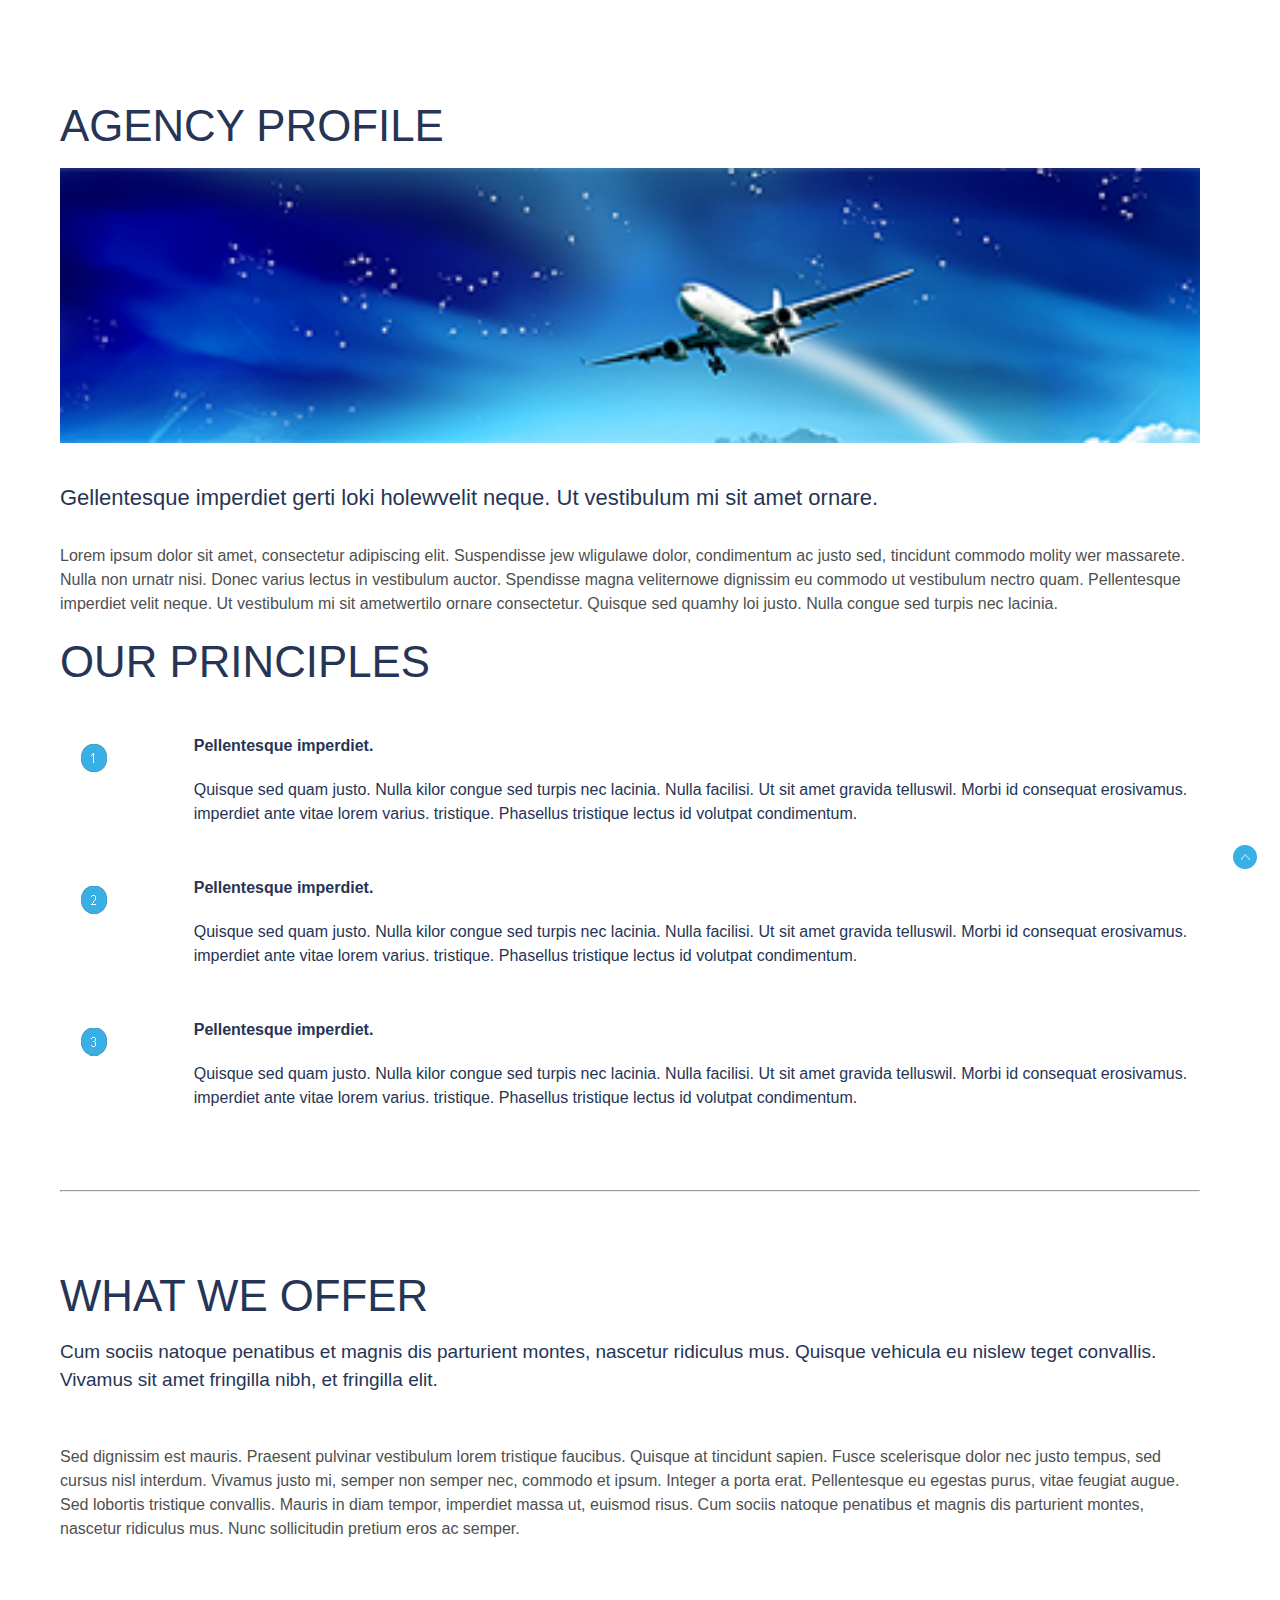
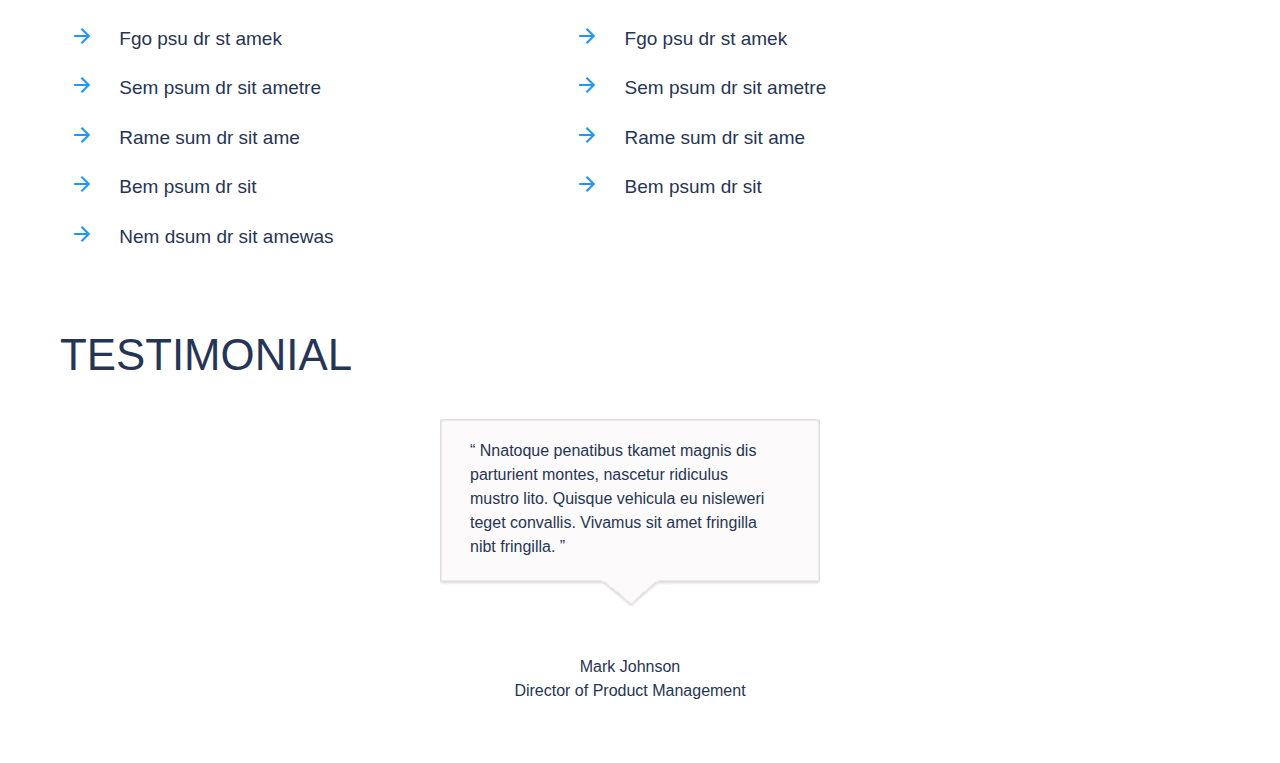
<file: modul-2/index.html>
<!DOCTYPE html>
  <html>
    <head>
     
       <link rel = "stylesheet" href = "css/style.css">

   
      <!--Import materialize.css-->
      <link type="text/css" rel="stylesheet" href="css/materialize.min.css"  media="screen,projection"/>

      <!--Import Icons-->
      <link href="https://fonts.googleapis.com/icon?family=Material+Icons" rel="stylesheet">


    
      <title>Module_3</title>
    </head>

    <body>

  
     
    <div class="wrapper" id="home">
     
       <h3>AGENCY PROFILE</h3>
            
            <img class="img1" src="img/main-pic.png"  alt="Main-pic">
         
        
             <p class="title-aticle">Gellentesque imperdiet gerti loki holewvelit neque. Ut vestibulum mi sit amet ornare.</p>
             <p class="main-text">Lorem ipsum dolor sit amet, consectetur adipiscing elit. Suspendisse jew wligulawe dolor, condimentum ac justo sed, tincidunt commodo molity wer massarete. Nulla non urnatr nisi. Donec varius lectus in vestibulum auctor. Spendisse magna veliternowe dignissim eu commodo ut vestibulum nectro quam. Pellentesque imperdiet velit neque. Ut vestibulum mi sit ametwertilo ornare consectetur. Quisque sed quamhy loi justo. Nulla congue sed turpis nec lacinia. </p>
             <h3>OUR PRINCIPLES</h3>

       
   <!--LIST with CIRCLES-->

    <div class="row circle-list">
        <div class="col s1"> 
           <div class="circle-item"> 
           <img src="img/circle1.png">
           </div>
        </div>
           
        <div class="col s11">
         <div class="text-item">
          <p><b> 
           Pellentesque imperdiet.</b></p>

          <p class="p-margin"> Quisque sed quam justo. Nulla kilor congue sed turpis nec lacinia. Nulla facilisi. Ut sit amet gravida telluswil. Morbi id consequat erosivamus. imperdiet ante vitae lorem varius. tristique. Phasellus tristique lectus id volutpat condimentum. </p>
          </div> 
        </div>
     </div>

     <div class="row circle-list">
        <div class="col s1">
          <div class="circle-item">     
           <img src="img/circle2.png">
          </div>
         </div> 
           
        <div class=" col s11"> 
          <div class="text-item">     
              <p><b>Pellentesque imperdiet.</b></p>

              <p class="p-margin">Quisque sed quam justo. Nulla kilor congue sed turpis nec lacinia. Nulla facilisi. Ut sit amet gravida telluswil. Morbi id consequat erosivamus. imperdiet ante vitae lorem varius. tristique. Phasellus tristique lectus id volutpat condimentum. </p>
           </div>
        </div>

     </div>

     <div class="row circle-list">
        <div class="col s1">  
          <div class="circle-item">   
           <img src="img/circle3.png">
          </div>
        </div>
           
        <div class=" col s11">
          <div class= "text-item">      
            <p><b>Pellentesque imperdiet.</b></p>

            <p class="p-margin">Quisque sed quam justo. Nulla kilor congue sed turpis nec lacinia. Nulla facilisi. Ut sit amet gravida telluswil. Morbi id consequat erosivamus. imperdiet ante vitae lorem varius. tristique. Phasellus tristique lectus id volutpat condimentum.</p> 
        </div>
       </div>
      </div> 

  <hr class="line"><!--LINE-->

  <h3 class="marg-line">WHAT WE OFFER</h3>
  <div>
    <span>Cum sociis natoque penatibus et magnis dis parturient montes, nascetur ridiculus mus. Quisque vehicula eu nislew teget convallis. Vivamus sit amet fringilla nibh, et fringilla elit. </span>
  
  <p class="p-margin main-text">Sed dignissim est mauris. Praesent pulvinar vestibulum lorem tristique faucibus. Quisque at tincidunt sapien. Fusce scelerisque dolor nec justo tempus, sed cursus nisl interdum. Vivamus justo mi, semper non semper nec, commodo et ipsum. Integer a porta erat. Pellentesque eu egestas purus, vitae feugiat augue. Sed lobortis tristique convallis. Mauris in diam tempor, imperdiet massa ut, euismod risus. Cum sociis natoque penatibus et magnis dis parturient montes, nascetur ridiculus mus. Nunc sollicitudin pretium eros ac semper. </p>
</div>


<!-- List wirh arrow-->
<div>
 <div class="arrow-col">
   
     <ul>
       <li><i class="material-icons blue-text arrow">arrow_forward</i>
       <span class="arrow-item">Fgo psu dr st amek</span>
       </li>
       <li><i class="material-icons blue-text arrow">arrow_forward</i>
       <span class="arrow-item">Sem psum dr sit ametre</span>
       </li>
       <li> <i class="material-icons blue-text arrow">arrow_forward</i>
       <span class="arrow-item">Rame sum dr sit ame</span>
       </li>
       <li> <i class="material-icons blue-text arrow">arrow_forward</i>
       <span class="arrow-item">Bem psum dr sit</span>
       </li>
       <li> <i class="material-icons blue-text arrow">arrow_forward</i>
       <span class="arrow-item">Nem dsum dr sit amewas</span>
       </li>
     </ul>
   </div>

  <div class="arrow-col">
     
      <ul>
        <li> <i class="material-icons blue-text arrow">arrow_forward</i>
       <span class="arrow-item">Fgo psu dr st amek</span>
       </li>
       <li> <i class="material-icons blue-text arrow">arrow_forward</i>
       <span class="arrow-item">Sem psum dr sit ametre</span>
       </li>
       <li> <i class="material-icons blue-text arrow">arrow_forward</i>
       <span class="arrow-item">Rame sum dr sit ame</span>
       </li>
       <li> <i class="material-icons blue-text arrow">arrow_forward</i>
       <span class="arrow-item">Bem psum dr sit </span>
       </li>
     </ul>
    
   </div>
 </div>  


<!--TEXT IN BORDER-->

<h3 class="marg-line">TESTIMONIAL</h3>

<div class="img-border center">
  <img  src="img/bg-border.png" width="380" alt="Text-border">
  
    <p class="text-border" >“ Nnatoque penatibus tkamet magnis dis parturient montes, nascetur ridiculus mustro  lito. Quisque vehicula eu nisleweri teget convallis. Vivamus sit amet fringilla nibt fringilla. ”</p> 

</div>

<div class="center img-border">
    <p>Mark Johnson</p>
    <p class="signature">Director of Product Management</p>
</div>


<!--BUTTOM HOME-->
<div class="fixed-action-btn">
    <a href="#home" alt="home-buttom">
      <img src="img/buttom.png">
    </a>
</div>


</div>






      <!--Import jQuery before materialize.js-->
   

      <script type="text/javascript" src="js/jquery-3.2.1.min.js"></script>
      <script type="text/javascript" src="js/materialize.min.js"></script>
      <script> $(".button-collapse").sideNav();</script>
      <script>
        $(document).ready(function(){

                 
         
           $('select').material_select();
           $('.modal').modal();
           $('.materialboxed').materialbox();


    });
        

      </script>
 
    </body>
  </html>
</file>
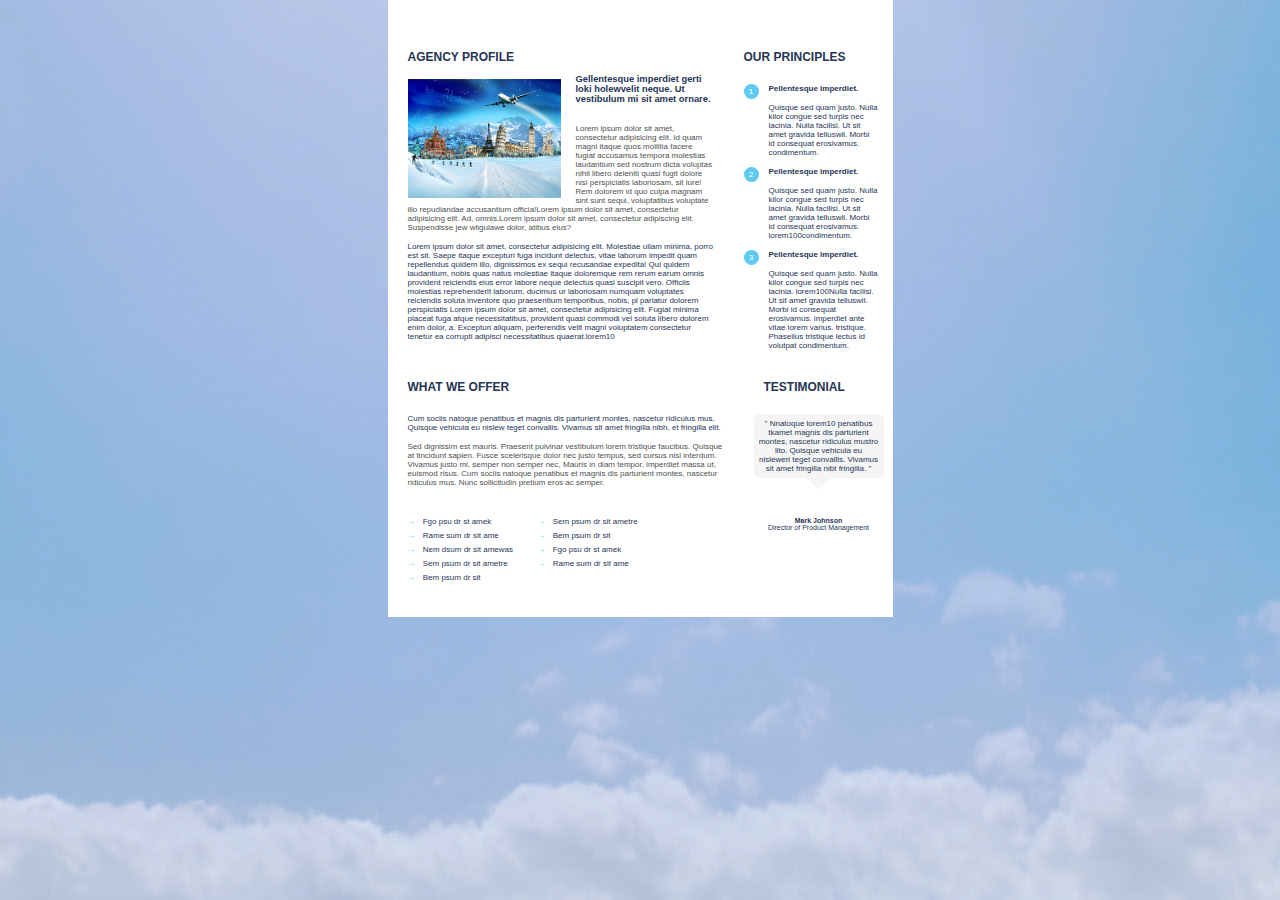
<file: modul-3/index.html>
<!DOCTYPE html>
  <html>
    <head>
     
       <link rel = "stylesheet" href = "css/style.css">

   
      <!--Import materialize.css-
      <link type="text/css" rel="stylesheet" href="css/materialize.min.css"  media="screen,projection"/>


<!--
      <!--Import Icons--
      <link href="https://fonts.googleapis.com/icon?family=Material+Icons" rel="stylesheet">
    -->


      <title>Module_4</title>
    </head>

    <body>

  
     
    <div class="wrapper">

     <!--TEXT WITH IMG-->
     <div class=" first-row clearfix">
       <div class="left-col">
           
            <h2>AGENCY PROFILE</h2>            
            <img class="img1" src="img/main-img.png"  alt="Main-pic">
                     
             <h3 class="title-aticle">Gellentesque imperdiet gerti loki holewvelit neque. Ut vestibulum mi sit amet ornare.</h3>
             <p class="main-text">Lorem ipsum dolor sit amet, consectetur adipisicing elit. Id quam magni itaque quos mollitia facere fugiat accusamus tempora molestias laudantium sed nostrum dicta voluptas nihil libero deleniti quasi fugit dolore nisi perspiciatis laboriosam, sit iure! Rem dolorem id quo culpa magnam sint sunt sequi, voluptatibus voluptate illo repudiandae accusantium officia!Lorem ipsum dolor sit amet, consectetur adipisicing elit. Ad, omnis.Lorem ipsum dolor sit amet, consectetur adipiscing elit. Suspendisse jew wligulawe dolor, atibus eius?</p>
             <p>Lorem ipsum dolor sit amet, consectetur adipisicing elit. Molestiae ullam minima, porro est sit. Saepe itaque excepturi fuga incidunt delectus, vitae laborum impedit quam repellendus quidem illo, dignissimos ex sequi recusandae expedita! Qui quidem laudantium, nobis quas natus molestiae itaque doloremque rem rerum earum omnis provident reiciendis eius error labore neque delectus quasi suscipit vero. Officiis molestias reprehenderit laborum, ducimus ur laboriosam numquam voluptates reiciendis soluta inventore quo praesentium temporibus, nobis, pl pariatur dolorem perspiciatis Lorem ipsum dolor sit amet, consectetur adipisicing elit. Fugiat minima placeat fuga atque necessitatibus, provident quasi commodi vel soluta libero dolorem enim dolor, a. Excepturi aliquam, perferendis velit magni voluptatem consectetur tenetur ea corrupti adipisci necessitatibus quaerat.lorem10</p>
            
       </div>
       

  <!--LIST WITH CIRCLES-->

       <div class="right-col">
           <h2>OUR PRINCIPLES</h2>  

             
            <ul>
              <li>
                 <h4>Pellentesque imperdiet.</h4>

                 <p class="p-margin"> Quisque sed quam justo. Nulla kilor congue sed turpis nec lacinia. Nulla facilisi. Ut sit amet gravida telluswil. Morbi id consequat erosivamus. condimentum. </p></li>
           
        
     

              <li>    
                 <h4>Pellentesque imperdiet.</h4>

                 <p class="p-margin">Quisque sed quam justo. Nulla kilor congue sed turpis nec lacinia. Nulla facilisi. Ut sit amet gravida telluswil. Morbi id consequat erosivamus.  lorem100condimentum. </p>
             </li>
        

           <li>      
                <h4>Pellentesque imperdiet.</h4>

                <p class="p-margin">Quisque sed quam justo. Nulla kilor congue sed turpis nec lacinia. lorem100Nulla facilisi. Ut sit amet gravida telluswil. Morbi id consequat erosivamus. imperdiet ante vitae lorem varius. tristique. Phasellus tristique lectus id volutpat condimentum.</p> 
          </li>
        </ul>

       </div>
       </div> <!--CLOSE WITH CLEARFIX-->



      



<!-- COL WITH TEXT IN BORDER-->


  <div class="second-row clearfix">

    <div class="second-left-col">
      <h2>WHAT WE OFFER</h2>
      
      <span>Cum sociis natoque penatibus et magnis dis parturient montes, nascetur ridiculus mus. Quisque vehicula eu nislew teget convallis. Vivamus sit amet fringilla nibh, et fringilla elit. </span>
   
      <p class="main-text">Sed dignissim est mauris. Praesent pulvinar vestibulum lorem  tristique faucibus. Quisque at tincidunt sapien. Fusce scelerisque dolor nec justo tempus, sed cursus nisl interdum. Vivamus justo mi, semper non semper nec,  Mauris in diam tempor, imperdiet massa ut, euismod risus. Cum sociis natoque penatibus et magnis dis parturient montes, nascetur ridiculus mus. Nunc sollicitudin pretium eros ac semper. </p>
      
    </div>
   
    <div class="second-right-col">
      <h2 class="marg-col">TESTIMONIAL</h2>

       <div class="border-text"> &#34; Nnatoque lorem10 penatibus tkamet magnis dis parturient montes, nascetur ridiculus mustro  lito. Quisque vehicula eu nisleweri teget convallis. Vivamus sit amet fringilla nibt fringilla.  &#34;</div>
      

   </div>
 </div>

    



<!--LIST WITH ARROW-->

<div class="last-row">


   <div class="arrow-col">   
  
     <ul>
       <li>
       <span>Fgo psu dr st amek</span>
       </li>

       <li> 
       <span>Sem psum dr sit ametre</span>
       </li>

       <li>
       <span>Rame sum dr sit ame</span>
       </li>
       <li> 
       <span>Bem psum dr sit</span>
       </li>
       <li>  
       <span>Nem dsum dr sit amewas</span>
       </li>
      
      
      
        <li> 
       <span>Fgo psu dr st amek</span>
       </li>
       <li> 
       <span>Sem psum dr sit ametre</span>
       </li>
       <li>
       <span>Rame sum dr sit ame</span>
       </li>
       <li> 
       <span>Bem psum dr sit </span>
       </li>
     </ul>
  
 </div>  
 

 <div class="item-last">
    <h4>Mark Johnson</h4>
    <p class="signature">Director of Product Management</p>
 </div>



 </div>

 </div>








      <!--Import jQuery before materialize.js-->
   
<!--
      <script type="text/javascript" src="js/jquery-3.2.1.min.js"></script>
      <script type="text/javascript" src="js/materialize.min.js"></script>
      <script> $(".button-collapse").sideNav();</script>
      <script>
        $(document).ready(function(){

                 
         
           $('select').material_select();
           $('.modal').modal();
           $('.materialboxed').materialbox();


    });
        

      </script>-->
 
    </body>
  </html>
</file>
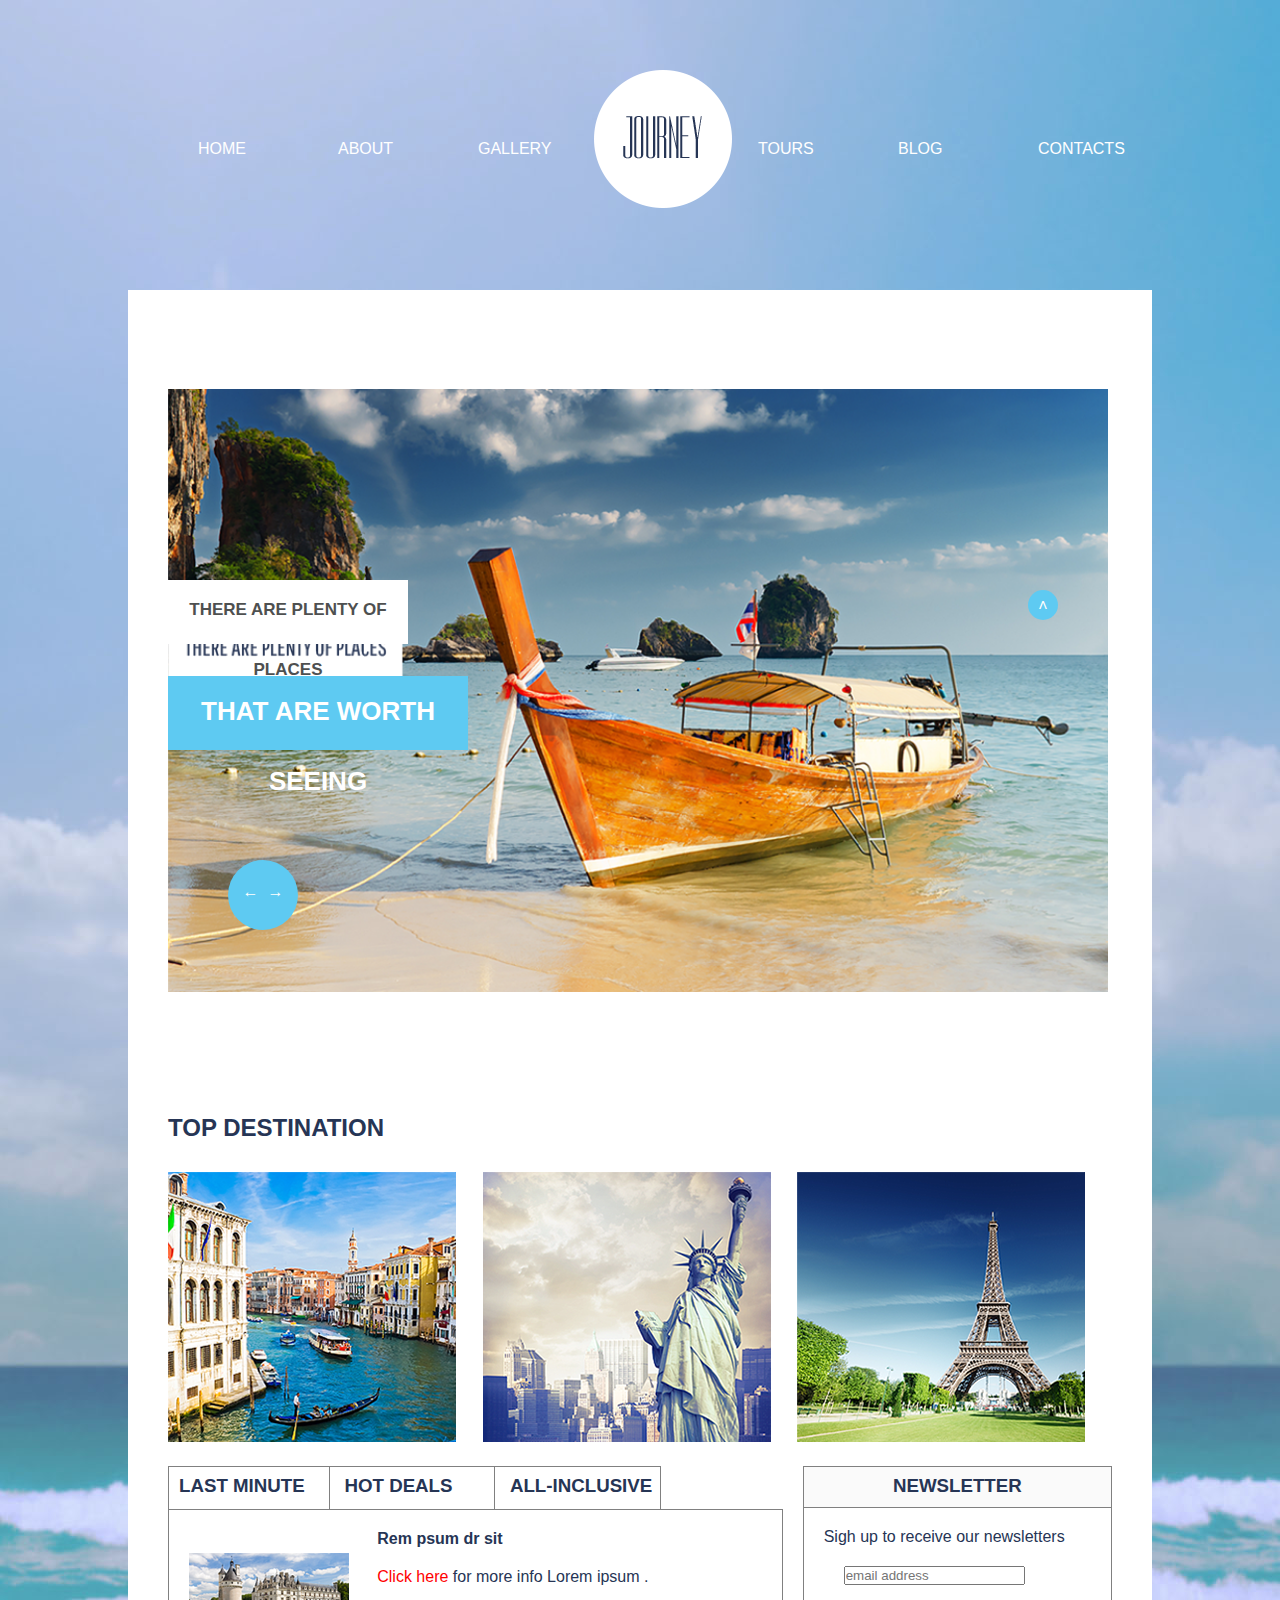
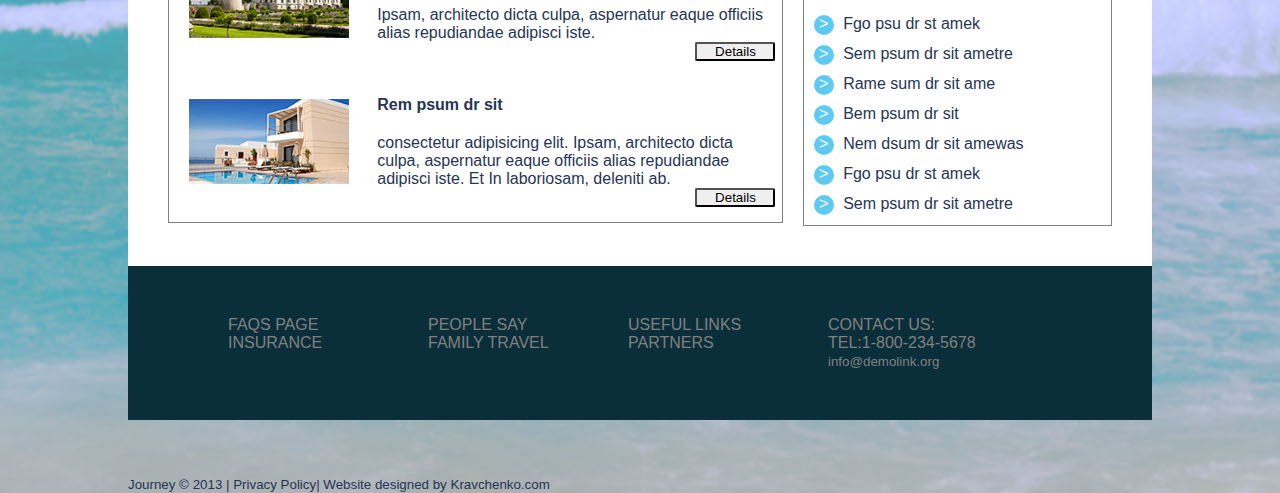
<file: modul-4/index.html>
<!DOCTYPE html>
  <html>
    <head>
     
       <link rel = "stylesheet" href = "css/style.css">

       <link href="https://fonts.googleapis.com/css?family=Dorsa" rel="stylesheet">
       <link href="https://fonts.googleapis.com/css?family=Pathway+Gothic+One" rel="stylesheet" >

   
      <!--Import materialize.css-
      <link type="text/css" rel="stylesheet" href="css/materialize.min.css"  media="screen,projection"/>


<!--
      <!--Import Icons--
      <link href="https://fonts.googleapis.com/icon?family=Material+Icons" rel="stylesheet">
    -->


      <title>Module_5</title>
    </head>


    <body>
      <div class="wrapper">

<!--NAV MENU-->

        <nav class="clearfix" id="home">
            <ul>
              <li><a href="index.html">HOME</a></li>

              <li class="main-list"><a href="#">ABOUT</a>

            <ul class="list border-corner">
              <li><a href="#">AGENCY</a></li>
              <li><a href="#">NEWS</a></li>
              <li><a href="#">TEAM</a></li>
           </ul></li>
      


             <li><a href="gallery.html">GALLERY</a></li>
             <li class="logo"><img src="img/logo.png"></li>
             <li><a href="tours.html">TOURS</a></li>

             <li><a href="blog.html">BLOG</a></li>
             <li><a href="contacts.html">CONTACTS</a></li>
           </ul>
        </nav>

<!--MAIN PART WITH IMG-->

  <main>
     <div class="first-pic">
       <img  src="img/slider.png" width="940">
     </div>
 
  <h2>TOP DESTINATION</h2>

  <section class="clearfix img-text">
 
   <article>
     <img src="img/layer-1.png" >
       <div class="text-on-img clearfix"">
       <h4>VENICE</h4>
       <p>Lorem ipsum dolor sit amet, consectetur adipisicing elit. Aspernatur fugit numquam totam porro mollitia facere iure quaerat inventore cumque. Lorem ipsum dolor sit amet, consectetur adipisicing elit. Assumenda veniam libero sit hic numquam dignissimos, ea, porro ratione et minus?Lorem ipsum dolor sit amet, consectetur adipisicing elit. Rem, temporibus.</p>
       <button><a href="#">DETAILS</a></button>
      </div>
   </article>

   <article>
     <img src="img/layer-2.png" >
     <div class="text-on-img clearfix">
       <h4>NEW YORK</h4>
       <p>Lorem ipsum dolor sit amet, consectetur adipisicing elit. Aspernatur fugit numquam totam porro mollitia facere iure quaerat inventore cumque. Lorem ipsum dolor sit amet, consectetur adipisicing elit. Assumenda veniam libero sit hic numquam dignissimos, ea, porro ratione et minus?Lorem ipsum dolor sit amet, consectetur adipisicing elit. Rem, temporibus.</p>
       <button><a href="#">DETAILS</a></button>
     </div>
   </article>
   <article>
     <img src="img/layer-3.png" >
     <div class="text-on-img clearfix">
       <h4>PARIS</h4>
       <p>Lorem ipsum dolor sit amet, consectetur adipisicing elit. Aspernatur fugit numquam totam porro mollitia facere iure quaerat inventore cumque. Lorem ipsum dolor sit amet, consectetur adipisicing elit. Assumenda veniam libero sit hic numquam dignissimos, ea, porro ratione et minus?Lorem ipsum dolor sit amet, consectetur adipisicing elit. Rem, temporibus.</p>
       <button><a href="#">DETAILS</a></button>
     </div>
   </article>
  </section>



<!--ASIDE-->

<aside class="clearfix">
  <div class="aside1 clearfix">

     <div class="name-aside">
         <h3>LAST MINUTE</h3>
         <h3>HOT DEALS</h3>
         <h3>ALL-INCLUSIVE</h3>

     </div>

   <div class="all-trip clearfix">
       <div class="photo-trip">
         <img src="img/list-1.png" width="160px">
      </div>

      <div class="about-trip">
          <h4>Rem psum dr sit</h4>
          <p><a href="#">Click here</a> for more info  Lorem ipsum .</p>
          <p> Ipsam, architecto dicta culpa, aspernatur eaque officiis alias repudiandae adipisci iste.</p>
          <button><a href="#">Details</a></button>
      </div>
    

   <div class="photo-trip">

      <img src="img/list-3.png" width="160px">
   </div>

   <div class="about-trip">   
        <h4>Rem psum dr sit</h4>
         <p>consectetur adipisicing elit. Ipsam, architecto dicta culpa, aspernatur eaque officiis alias repudiandae adipisci iste. Et  In laboriosam, deleniti ab.</p>
         <button><a href="#">Details</a></button>
    </div> 
  </div>



</div>
<div class="aside2 clearfix">
    
    <h3>NEWSLETTER</h3>
   
      <form>
        Sigh up to receive our newsletters
       <p>
       <input type="email" name="email" placeholder="email address"></p>
       </form>

    <ul>
       <li>
       <a href="#">Fgo psu dr st amek</a>
       </li>

       <li> 
       <a href="#">Sem psum dr sit ametre</a>
       </li>

       <li>
       <a href="#">Rame sum dr sit ame</a>
       </li>
       <li> 
       <a href="#">Bem psum dr sit</a>
       </li>
       <li>  
       <a href="#">Nem dsum dr sit amewas</a>
       </li>
                
        <li> 
       <a href="#">Fgo psu dr st amek</a>
       </li>
       <li> 
       <a href="#">Sem psum dr sit ametre</a>
       </li>
     </ul> 
   
 </div>


</aside>

</main>

<!--FOOTER-->
<footer>
  
  <ul>
    <li><a href="#">FAQS PAGE</a></li>
    <li><a href="#">PEOPLE SAY</a></li>
  </ul>
  <ul>
    <li><a href="#">USEFUL LINKS</a></li>
    <li>CONTACT US:</li>
   </ul>
   <ul> 
    <li><a href="#">INSURANCE</a></li>
    <li><a href="#">FAMILY TRAVEL</a></li>
   </ul>
   <ul> 
    <li><a href="#">PARTNERS</a></li>
    <li>TEL:1-800-234-5678<br><a href="#"><small>info@demolink.org</small></a></li>
  </ul>
</footer>


<!--HOME BOTTOM-->
 <div class="home-buttom">

    <a href="#home"><botton class="but-home">&#708</botton></a>
 </div>

<!--FOOTER WITH ICONS-->

<footer class="footer-small">

       <ul class="icons">
            <li><a class="twitter" href="#"></a></li>
            <li><a class="facebook" href="#"></a></li>
            <li><a class="google" href="#"></a></li>
            <li><a class="linkedin" href="#"></a></li>
            
        </ul>






</footer>

<div class="signature">
       <small>Journey ©  <time datetime="2013">2013 |</time> Privacy Policy| Website designed by Kravchenko.com</small>
<div> 






</div> <!-- WRAPPER-->
</body>
</html>
</file>
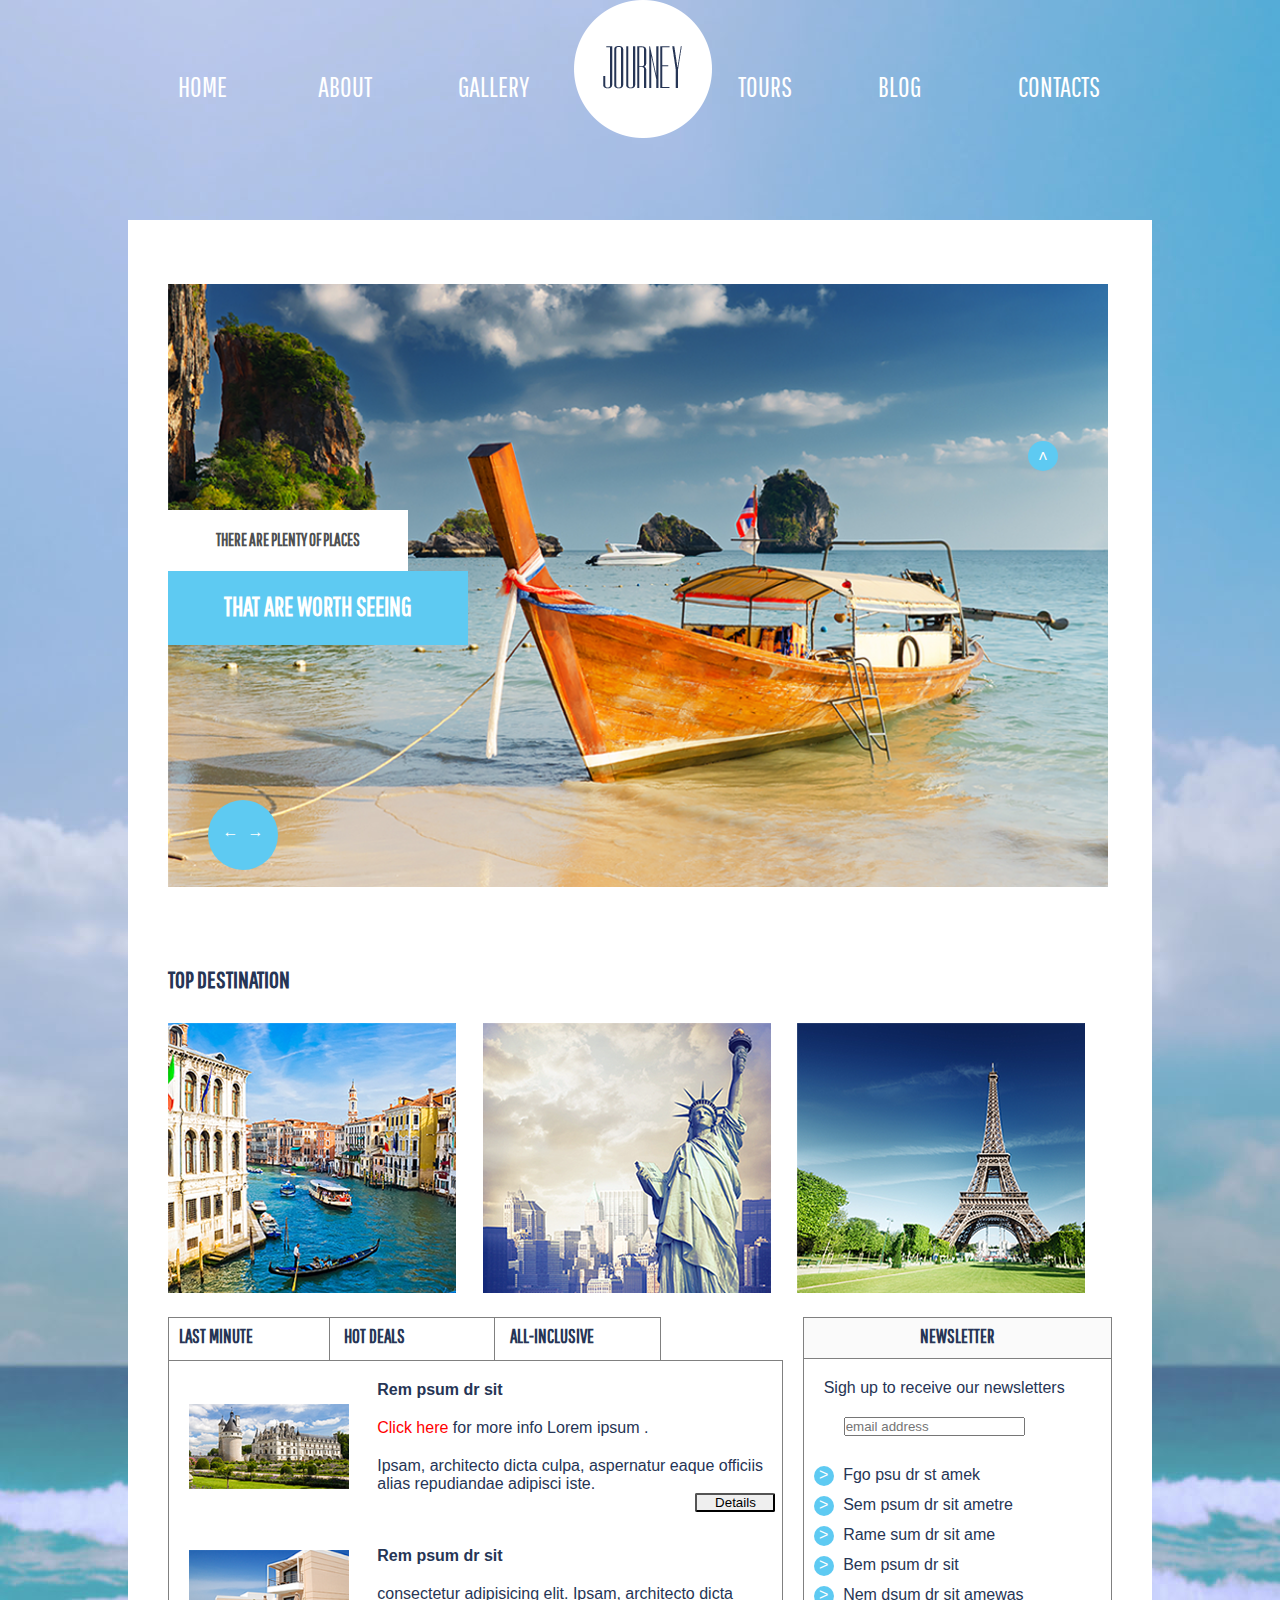
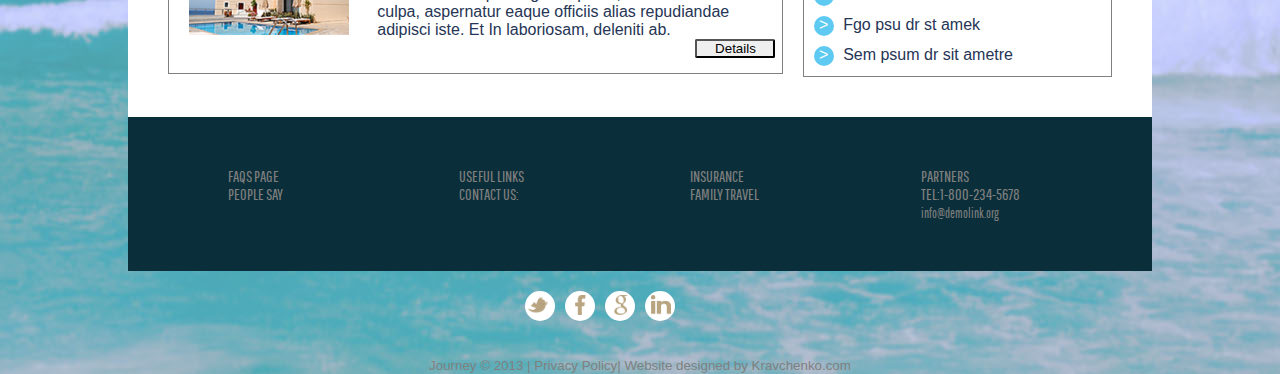
<file: modul-5/index.html>
<!DOCTYPE html>
  <html>
    <head>
     
       <link rel = "stylesheet" href = "css/style.css">

       <link href="https://fonts.googleapis.com/css?family=Dorsa" rel="stylesheet">
       <!-- <link href="https://fonts.googleapis.com/css?family=Pathway+Gothic+One" rel="stylesheet" > -->
       <link href="https://fonts.googleapis.com/css?family=Pathway+Gothic+One" rel="stylesheet">

   
      <!--Import materialize.css-
      <link type="text/css" rel="stylesheet" href="css/materialize.min.css"  media="screen,projection"/>


<!--
      <!--Import Icons--
      <link href="https://fonts.googleapis.com/icon?family=Material+Icons" rel="stylesheet">
    -->


      <title>Modul_7</title>
    </head>


    <body>
      <div class="wrapper">

<!--NAV MENU-->

        <nav class="clearfix" id="home">
            <ul>
              <li><a href="index.html">HOME</a></li>

              <li class="main-list"><a href="about.html">ABOUT</a>

            <ul class="list border-corner">
              <li><a href="#">AGENCY</a></li>
              <li><a href="#">NEWS</a></li>
              <li><a href="#">TEAM</a></li>
           </ul></li>
      


             <li><a href="gallery.html">GALLERY</a></li>
             <li class="logo"><img src="img/logo.png"></li>
             <li><a href="tours.html">TOURS</a></li>

             <li><a href="blog.html">BLOG</a></li>
             <li><a href="contacts.html">CONTACTS</a></li>
           </ul>
        </nav>

<!--MAIN PART WITH IMG-->

  <main>
     <div class="first-pic">
       <img  src="img/main-pic.png" width="940">
     </div>
 
  <h2>TOP DESTINATION</h2>

  <section class="clearfix">
 
   <article>
     <img src="img/layer-1.png" >
       <div class="text-on-img clearfix"">
       <h4>VENICE</h4>
       <p>Lorem ipsum dolor sit amet, consectetur adipisicing elit. Aspernatur fugit numquam totam porro mollitia facere iure quaerat inventore cumque. Lorem ipsum dolor sit amet, consectetur adipisicing elit. Assumenda veniam libero sit hic numquam dignissimos, ea, porro ratione et minus?Lorem ipsum dolor sit amet, consectetur adipisicing elit. Rem, temporibus.</p>
       <button><a href="#">DETAILS</a></button>
      </div>
   </article>

   <article>
     <img src="img/layer-2.png" >
     <div class="text-on-img clearfix">
       <h4>NEW YORK</h4>
       <p>Lorem ipsum dolor sit amet, consectetur adipisicing elit. Aspernatur fugit numquam totam porro mollitia facere iure quaerat inventore cumque. Lorem ipsum dolor sit amet, consectetur adipisicing elit. Assumenda veniam libero sit hic numquam dignissimos, ea, porro ratione et minus?Lorem ipsum dolor sit amet, consectetur adipisicing elit. Rem, temporibus.</p>
       <button><a href="#">DETAILS</a></button>
     </div>
   </article>
   <article>
     <img src="img/layer-3.png" >
     <div class="text-on-img clearfix">
       <h4>PARIS</h4>
       <p>Lorem ipsum dolor sit amet, consectetur adipisicing elit. Aspernatur fugit numquam totam porro mollitia facere iure quaerat inventore cumque. Lorem ipsum dolor sit amet, consectetur adipisicing elit. Assumenda veniam libero sit hic numquam dignissimos, ea, porro ratione et minus?Lorem ipsum dolor sit amet, consectetur adipisicing elit. Rem, temporibus.</p>
       <button><a href="#">DETAILS</a></button>
     </div>
   </article>
  </section>



<!--ASIDE-->

<aside class="clearfix">
  <div class="aside1 clearfix">

     <div class="name-aside">
         <h3>LAST MINUTE</h3>
         <h3>HOT DEALS</h3>
         <h3>ALL-INCLUSIVE</h3>

     </div>

   <div class="all-trip clearfix">
       <div class="photo-trip">
         <img src="img/list-1.png" width="160px">
      </div>

      <div class="about-trip">
          <h4>Rem psum dr sit</h4>
          <p><a href="#">Click here</a> for more info  Lorem ipsum .</p>
          <p> Ipsam, architecto dicta culpa, aspernatur eaque officiis alias repudiandae adipisci iste.</p>
          <button><a href="#">Details</a></button>
      </div>
    

   <div class="photo-trip">

      <img src="img/list-3.png" width="160px">
   </div>

   <div class="about-trip">   
        <h4>Rem psum dr sit</h4>
         <p>consectetur adipisicing elit. Ipsam, architecto dicta culpa, aspernatur eaque officiis alias repudiandae adipisci iste. Et  In laboriosam, deleniti ab.</p>
         <button><a href="#">Details</a></button>
    </div> 
  </div>



</div>
<div class="aside2 clearfix">
    
    <h3>NEWSLETTER</h3>
   
      <form>
        Sigh up to receive our newsletters
       <p>
       <input type="email" name="email" placeholder="email address"></p>
       </form>

    <ul>
       <li>
       <a href="#">Fgo psu dr st amek</a>
       </li>

       <li> 
       <a href="#">Sem psum dr sit ametre</a>
       </li>

       <li>
       <a href="#">Rame sum dr sit ame</a>
       </li>
       <li> 
       <a href="#">Bem psum dr sit</a>
       </li>
       <li>  
       <a href="#">Nem dsum dr sit amewas</a>
       </li>
                
        <li> 
       <a href="#">Fgo psu dr st amek</a>
       </li>
       <li> 
       <a href="#">Sem psum dr sit ametre</a>
       </li>
     </ul> 
   
 </div>


</aside>

</main>

<!--FOOTER-->

<footer>
  
  <ul>
    <li><a href="#">FAQS PAGE</a></li>
    <li><a href="#">PEOPLE SAY</a></li>
  </ul>
  <ul>
    <li><a href="#">USEFUL LINKS</a></li>
    <li>CONTACT US:</li>
   </ul>
   <ul> 
    <li><a href="#">INSURANCE</a></li>
    <li><a href="#">FAMILY TRAVEL</a></li>
   </ul>
   <ul> 
    <li><a href="#">PARTNERS</a></li>
    <li>TEL:1-800-234-5678<br><a href="#"><small>info@demolink.org</small></a></li>
  </ul>
</footer>


<!--HOME BOTTOM-->
 <div class="home-buttom">

    <a href="#home"><botton class="but-home">&#708</botton></a>
 </div>

<!--FOOTER WITH ICONS-->

<footer class="footer-small">

       <ul class="icons">
            <li><a class="twitter" href="#"></a></li>
            <li><a class="facebook" href="#"></a></li>
            <li><a class="google" href="#"></a></li>
            <li><a class="linkedin" href="#"></a></li>
            
        </ul>






</footer>

<div class="signature">
       <small>Journey ©  <time datetime="2013">2013 |</time> Privacy Policy| Website designed by Kravchenko.com</small>
<div> 

</div> <!-- WRAPPER-->
</body>
</html>
</file>
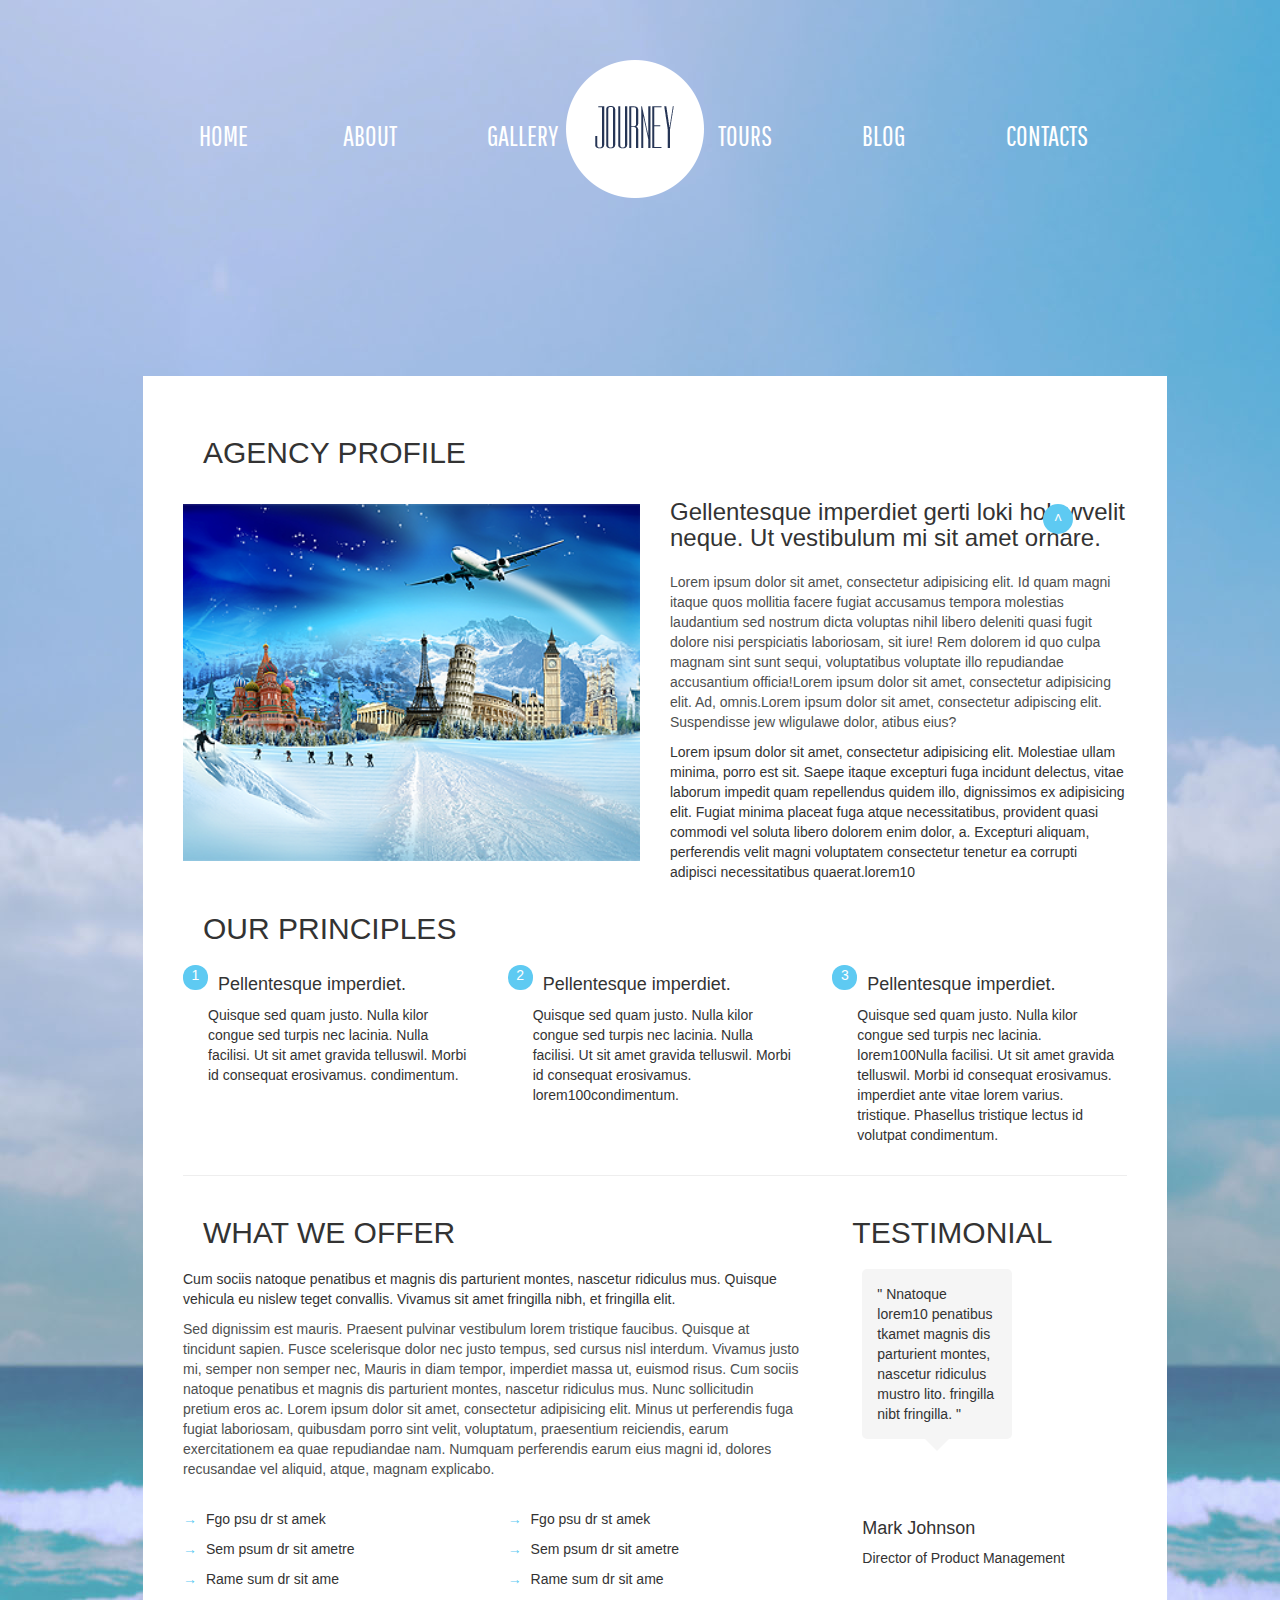
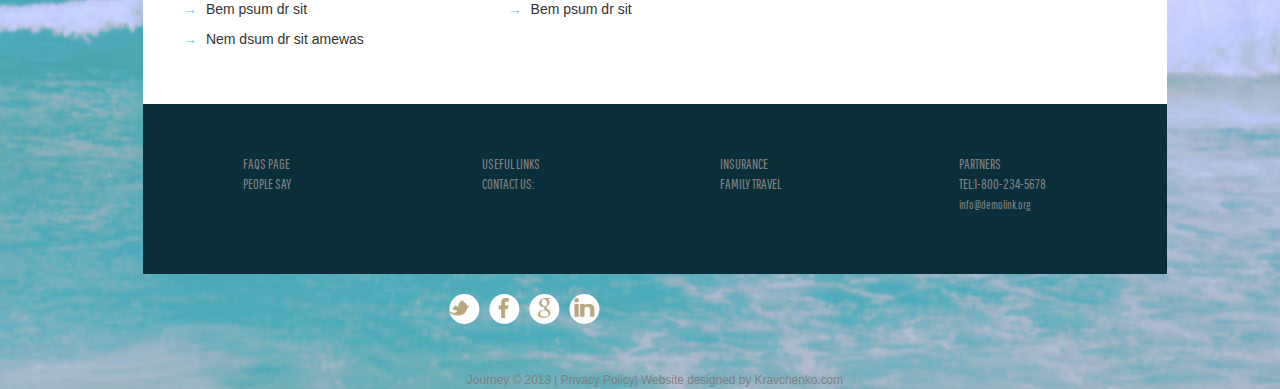
<file: modul-5/about.html>
<!DOCTYPE html>
  <html>
    <head>
     
       <link rel = "stylesheet" href = "css/about.css">

      
   <link href="https://fonts.googleapis.com/css?family=Pathway+Gothic+One" rel="stylesheet">
   <link href="https://fonts.googleapis.com/css?family=Dorsa" rel="stylesheet">

    <link rel="stylesheet" href="https://maxcdn.bootstrapcdn.com/bootstrap/3.3.7/css/bootstrap.min.css" integrity="sha384-BVYiiSIFeK1dGmJRAkycuHAHRg32OmUcww7on3RYdg4Va+PmSTsz/K68vbdEjh4u" crossorigin="anonymous"> 
      <!--Import materialize.css-
      <link type="text/css" rel="stylesheet" href="css/materialize.min.css"  media="screen,projection"/>


<!--
      <!--Import Icons--
      <link href="https://fonts.googleapis.com/icon?family=Material+Icons" rel="stylesheet">
    -->


      <title>About</title>
    </head>


    <body>
      <div class="wrapper">

<!--NAV MENU-->


<div class="container-fluid">
      <div class="wrapper ">

<!--NAV MENU-->

      <nav class="clearfix" id="home">
            <ul class="row menu">
              <li class="col-xs-2 col-md-1 col-lg-1"><a href="index.html">HOME</a></li>

              <li class="col-xs-2 col-md-1 col-lg-1 main-list"><a href="about.html">ABOUT</a>

            <ul class="list border-corner">
              <li><a href="#">AGENCY</a></li>
              <li><a href="#">NEWS</a></li>
              <li><a href="#">TEAM</a></li>
           </ul></li>
      
            
             
             <li class="col-xs-2 col-md-1 col-lg-1 "><a href="gallery.html">GALLERY</a></li>
             <div class="col-xs-12 col-md-1 col-lg-1 logo"><img src="img/logo.png"></div>
             <li class="col-xs-2 col-md-1 col-lg-1"><a href="tours.html">TOURS</a></li>

             <li class="col-xs-2 col-md-1 col-lg-1"><a href="blog.html">BLOG</a></li>
             <li class="col-xs-2 col-md-1 col-lg-1"><a href="contacts.html">CONTACTS</a></li>
           </ul>
        </nav>

<!--MAIN PART WITH IMG-->

  <main>
   <h2>AGENCY PROFILE</h2>  
     <div class="row">
         <div div class="col-xs-12 col-sm-8 col-md-6 col-lg-6">
           <img class="img1" src="img/main-img.png"  alt="Main-pic">
         </div>             
            
         <div div class="col-xs-12 col-sm-4 col-md-6 col-lg-6">        
                 <h3 class="title-aticle">Gellentesque imperdiet gerti loki holewvelit neque. Ut vestibulum mi sit amet ornare.</h3>
                 <p class="main-text">Lorem ipsum dolor sit amet, consectetur adipisicing elit. Id quam magni itaque quos mollitia facere fugiat accusamus tempora molestias laudantium sed nostrum dicta voluptas nihil libero deleniti quasi fugit dolore nisi perspiciatis laboriosam, sit iure! Rem dolorem id quo culpa magnam sint sunt sequi, voluptatibus voluptate illo repudiandae accusantium officia!Lorem ipsum dolor sit amet, consectetur adipisicing elit. Ad, omnis.Lorem ipsum dolor sit amet, consectetur adipiscing elit. Suspendisse jew wligulawe dolor, atibus eius?</p>
                 <p>Lorem ipsum dolor sit amet, consectetur adipisicing elit. Molestiae ullam minima, porro est sit. Saepe itaque excepturi fuga incidunt delectus, vitae laborum impedit quam repellendus quidem illo, dignissimos ex  adipisicing elit. Fugiat minima placeat fuga atque necessitatibus, provident quasi commodi vel soluta libero dolorem enim dolor, a. Excepturi aliquam, perferendis velit magni voluptatem consectetur tenetur ea corrupti adipisci necessitatibus quaerat.lorem10</p>
              </div>   
   
       
</div>


  <!--LIST WITH CIRCLES-->

     
           <h2>OUR PRINCIPLES</h2>  

  <div class="flex-with-circle row">
              <div class="col-xs-12 col-sm-4 col-md-4"> 
                 <h4>Pellentesque imperdiet.</h4>

                 <p class="p-margin"> Quisque sed quam justo. Nulla kilor congue sed turpis nec lacinia. Nulla facilisi. Ut sit amet gravida telluswil. Morbi id consequat erosivamus. condimentum. </p>
              </div>
        
     

              <div class="col-xs-12 col-sm-4 col-md-4">    
                 <h4>Pellentesque imperdiet.</h4>

                 <p class="p-margin">Quisque sed quam justo. Nulla kilor congue sed turpis nec lacinia. Nulla facilisi. Ut sit amet gravida telluswil. Morbi id consequat erosivamus.  lorem100condimentum. </p>
             </div>
        

           <div class="col-xs-12 col-sm-4 col-md-4">      
                <h4>Pellentesque imperdiet.</h4>

                <p class="p-margin">Quisque sed quam justo. Nulla kilor congue sed turpis nec lacinia. lorem100Nulla facilisi. Ut sit amet gravida telluswil. Morbi id consequat erosivamus. imperdiet ante vitae lorem varius. tristique. Phasellus tristique lectus id volutpat condimentum.</p> 
         </div>

  </div>   
      

<hr>
   


<!-- COL WITH TEXT IN BORDER-->


  <div class="row flex-with-border">

    <div class= "col-xs-12 col-sm-8 col-md-8">
       <h2>WHAT WE OFFER</h2>
      
       <span>Cum sociis natoque penatibus et magnis dis parturient montes, nascetur ridiculus mus. Quisque vehicula eu nislew teget convallis. Vivamus sit amet fringilla nibh, et fringilla elit. </span>
   
       <p class="main-text">Sed dignissim est mauris. Praesent pulvinar vestibulum lorem  tristique faucibus. Quisque at tincidunt sapien. Fusce scelerisque dolor nec justo tempus, sed cursus nisl interdum. Vivamus justo mi, semper non semper nec,  Mauris in diam tempor, imperdiet massa ut, euismod risus. Cum sociis natoque penatibus et magnis dis parturient montes, nascetur ridiculus mus. Nunc sollicitudin pretium eros ac. Lorem ipsum dolor sit amet, consectetur adipisicing elit. Minus ut perferendis fuga fugiat laboriosam, quibusdam porro sint velit, voluptatum, praesentium reiciendis, earum exercitationem ea quae repudiandae nam. Numquam perferendis earum eius magni id, dolores recusandae vel aliquid, atque, magnam explicabo. </p>
      
    </div>
   
    <div class= "hidden-xs col-sm-4 col-md-4">
        <h2 class="marg-col">TESTIMONIAL</h2>

        <div class="border-text"> &#34; Nnatoque lorem10 penatibus tkamet magnis dis parturient montes, nascetur ridiculus mustro  lito. fringilla nibt fringilla.  &#34;</div>
      

   </div>
 </div>

    



<!--FLEX WITH ARROW-->

<div class="row flex-with-arrow">


   <div class="col-xs-6 col-sm-4 col-md-4">   
  
      <ul>
         <li>
        <span>Fgo psu dr st amek</span>
        </li>

        <li> 
        <span>Sem psum dr sit ametre</span>
        </li>

        <li>
        <span>Rame sum dr sit ame</span>
        </li>
        <li> 
        <span>Bem psum dr sit</span>
        </li>
        <li>  
        <span>Nem dsum dr sit amewas</span>
        </li>
      
     </ul>
    </div>

    <div class="col-xs-6 col-sm-4 col-md-4">
      <ul>  
      
        <li> 
        <span>Fgo psu dr st amek</span>
        </li>
        <li> 
        <span>Sem psum dr sit ametre</span>
        </li>
        <li>
        <span>Rame sum dr sit ame</span>
        </li>
        <li> 
        <span>Bem psum dr sit </span>
        </li>
     </ul>
  </div>


   <div class="hidden-xs col-sm-4 col-md-4 item-last">
       <h4>Mark Johnson</h4>
        <p>Director of Product Management</p>
  </div>

</div> <!--END FLEX WITH ARROW-->








 
</main>
<footer >
<div class="row">
  
  <ul class="col-xs-3">
    <li><a href="#">FAQS PAGE</a></li>
    <li><a href="#">PEOPLE SAY</a></li>
  </ul>
  <ul class="col-xs-3">
    <li><a href="#">USEFUL LINKS</a></li>
    <li>CONTACT US:</li>
   </ul>
   <ul class="col-xs-3"> 
    <li><a href="#">INSURANCE</a></li>
    <li><a href="#">FAMILY TRAVEL</a></li>
   </ul>
   <ul class="col-xs-3"> 
    <li><a href="#">PARTNERS</a></li>
    <li>TEL:1-800-234-5678<br><a href="#"><small>info@demolink.org</small></a></li>
  </ul>
</div>  
</footer>


<!--HOME BOTTOM-->
 <div class="home-buttom">

    <a href="#home"><botton class="but-home">&#708</botton></a>
 </div>

<!--FOOTER WITH ICONS-->

<footer class="footer-small">

       <ul class="row  icons">
            <li><a class=" col-xs-1 col-lg-1 twitter" href="#"></a></li>
            <li><a class=" col-xs-1 col-lg-1 facebook" href="#"></a></li>
            <li><a class=" col-xs-1 col-lg-1 google" href="#"></a></li>
            <li><a class=" col-xs-1 col-lg-1 linkedin" href="#"></a></li>
            
        </ul>






</footer>

<div class="signature">
       <small>Journey ©  <time datetime="2013">2013 |</time> Privacy Policy| Website designed by Kravchenko.com</small>
<div> 



</div> <!-- WRAPPER-->
</body>
</html>
</file>
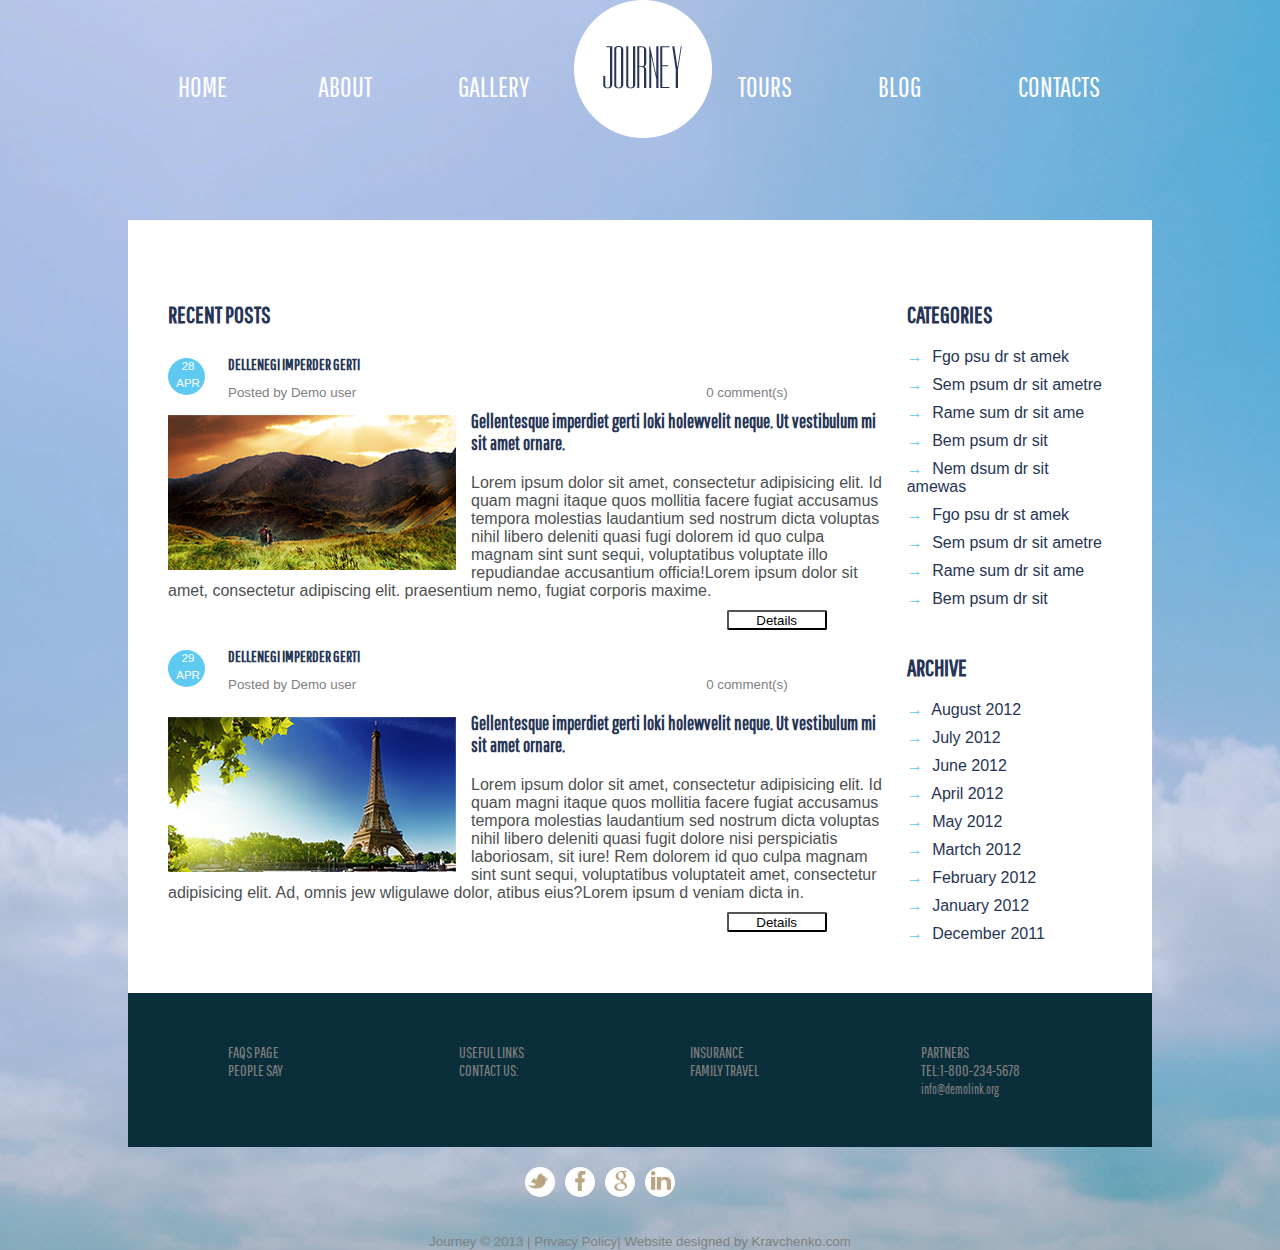
<file: modul-5/blog.html>
<!DOCTYPE html>
  <html>
    <head>
     
       <link rel = "stylesheet" href = "css/blog.css">

       <link href="https://fonts.googleapis.com/css?family=Dorsa" rel="stylesheet">
       <link href="https://fonts.googleapis.com/css?family=Pathway+Gothic+One" rel="stylesheet" >

   
      <!--Import materialize.css-
      <link type="text/css" rel="stylesheet" href="css/materialize.min.css"  media="screen,projection"/>


<!--
      <!--Import Icons--
      <link href="https://fonts.googleapis.com/icon?family=Material+Icons" rel="stylesheet">
    -->


      <title>Module_6_2</title>
    </head>


    <body>
      <div class="wrapper">

<!--NAV MENU-->

      <nav class="clearfix" id="home">
            <ul>
              <li><a href="index.html">HOME</a></li>

              <li class="main-list">
              
              <a href="about.html">ABOUT</a>

            <ul class="list border-corner">
              <li><a href="#">AGENCY</a></li>
              <li><a href="#">NEWS</a></li>
              <li><a href="#">TEAM</a></li>
           </ul></li>
      


             <li><a href="gallery.html">GALLERY</a></li>
             <li class="logo"><img src="img/logo.png"></li>
             <li><a href="tours.html">TOURS</a></li>

             <li><a href="blog.html">BLOG</a></li>
             <li><a href="contacts.html">CONTACTS</a></li>
           </ul>
        </nav>

<!--MAIN PART WITH IMG-->

  <main>
      <div class="row-img">
         <div>
            <h2>RECENT POSTS</h2>
        
             <div class="round-item">
                <h4>DELLENEGI IMPERDER GERTI</h4>

                <div class="counter">
                  <small>Posted by Demo user</small>
                   <small>0 comment(s)</small> 
                 </div>  
              </div>      


            <img class="img1" src="img/img1.png"  alt="Main-pic">
                     
             <h3 class="title-aticle">Gellentesque imperdiet gerti loki holewvelit neque. Ut vestibulum mi sit amet ornare.</h3>
             <p class="main-text">Lorem ipsum dolor sit amet, consectetur adipisicing elit. Id quam magni itaque quos mollitia facere fugiat accusamus tempora molestias laudantium sed nostrum dicta voluptas nihil libero deleniti quasi fugi dolorem id quo culpa magnam sint sunt sequi, voluptatibus voluptate illo repudiandae accusantium officia!Lorem ipsum dolor sit amet, consectetur  adipiscing elit. praesentium nemo, fugiat corporis maxime.</p>
             <button><a href="#">Details</a></button>
       </div>

       <div>
             
             <div class="round-item">
                <h4>DELLENEGI IMPERDER GERTI</h4>

                <div class="counter">
                  <small>Posted by Demo user</small>
                   <small>0 comment(s)</small> 
                 </div>  
              </div>      


            <img class="img1" src="img/img2.png"  alt="Main-pic">
                     
             <h3 class="title-aticle">Gellentesque imperdiet gerti loki holewvelit neque. Ut vestibulum mi sit amet ornare.</h3>
             <p class="main-text">Lorem ipsum dolor sit amet, consectetur adipisicing elit. Id quam magni itaque quos mollitia facere fugiat accusamus tempora molestias laudantium sed nostrum dicta voluptas nihil libero deleniti quasi fugit dolore nisi perspiciatis laboriosam, sit iure! Rem dolorem id quo culpa magnam sint sunt sequi, voluptatibus voluptateit amet, consectetur adipisicing elit. Ad, omnis jew wligulawe dolor, atibus eius?Lorem ipsum d veniam dicta in.</p>
              <button><a href="#">Details</a></button>
        </div>
    </div>    
<!--FLEX WITH ARROW-->

<div class="flex-with-arrow">


   <div>   
     <h2>CATEGORIES</h2>
      <ul>
         <li>
        <span>Fgo psu dr st amek</span>
        </li>

        <li> 
        <span>Sem psum dr sit ametre</span>
        </li>

        <li>
        <span>Rame sum dr sit ame</span>
        </li>
        <li> 
        <span>Bem psum dr sit</span>
        </li>
        <li>  
        <span>Nem dsum dr sit amewas</span>
        </li>
      
     
      
        <li> 
        <span>Fgo psu dr st amek</span>
        </li>
        <li> 
        <span>Sem psum dr sit ametre</span>
        </li>
        <li>
        <span>Rame sum dr sit ame</span>
        </li>
        <li> 
        <span>Bem psum dr sit </span>
        </li>
     </ul>
  <h2>ARCHIVE</h2>
     <ul>
         <li>
        <span>August 2012</span>
        </li>

        <li> 
        <span>July 2012</span>
        </li>

        <li>
        <span>June 2012</span>
        </li>
        <li> 
        <span>April 2012</span>
        </li>
        <li>  
        <span>May 2012</span>
        </li>
      
     
      
        <li> 
        <span>Martch 2012</span>
        </li>
        <li> 
        <span>February 2012</span>
        </li>
        <li>
        <span>January 2012</span>
        </li>
        <li> 
        <span>December 2011</span>
        </li>
     </ul>
  </div>


   

</div> <!--END FLEX WITH ARROW-->








 
</main>
<footer>
  
  <ul>
    <li><a href="#">FAQS PAGE</a></li>
    <li><a href="#">PEOPLE SAY</a></li>
  </ul>
  <ul>
    <li><a href="#">USEFUL LINKS</a></li>
    <li>CONTACT US:</li>
   </ul>
   <ul> 
    <li><a href="#">INSURANCE</a></li>
    <li><a href="#">FAMILY TRAVEL</a></li>
   </ul>
   <ul> 
    <li><a href="#">PARTNERS</a></li>
    <li>TEL:1-800-234-5678<br><a href="#"><small>info@demolink.org</small></a></li>
  </ul>
</footer>


<!--HOME BOTTOM-->
 <div class="home-buttom">

    <a href="#home"><botton class="but-home">&#708</botton></a>
 </div>

<!--FOOTER WITH ICONS-->

<footer class="footer-small">

       <ul class="icons">
            <li><a class="twitter" href="#"></a></li>
            <li><a class="facebook" href="#"></a></li>
            <li><a class="google" href="#"></a></li>
            <li><a class="linkedin" href="#"></a></li>
            
        </ul>






</footer>

<div class="signature">
       <small>Journey ©  <time datetime="2013">2013 |</time> Privacy Policy| Website designed by Kravchenko.com</small>
<div> 



</div> <!-- WRAPPER-->
</body>
</html>
</file>
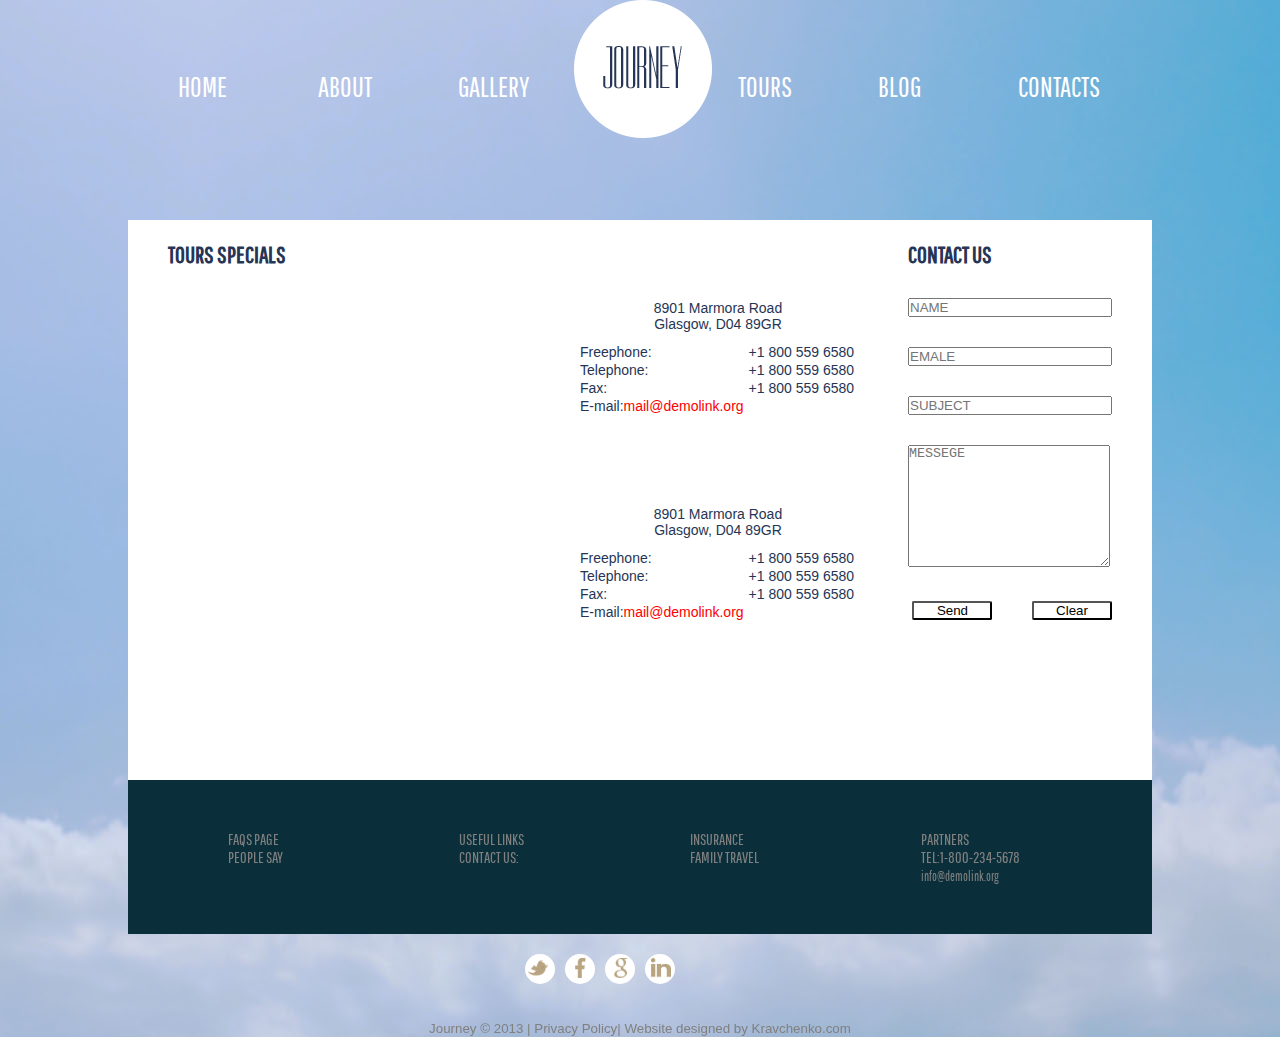
<file: modul-5/contacts.html>
<!DOCTYPE html>
  <html>
    <head>
     
       <link rel = "stylesheet" href = "css/contacts.css">

       <link href="https://fonts.googleapis.com/css?family=Dorsa" rel="stylesheet">
       <link href="https://fonts.googleapis.com/css?family=Pathway+Gothic+One" rel="stylesheet" >

   
      <!--Import materialize.css-
      <link type="text/css" rel="stylesheet" href="css/materialize.min.css"  media="screen,projection"/>


<!--
      <!--Import Icons--
      <link href="https://fonts.googleapis.com/icon?family=Material+Icons" rel="stylesheet">
    -->


      <title>Modul_7</title>
    </head>


    <body>
      <div class="wrapper">

<!--NAV MENU-->

        <nav class="clearfix" id="home">
            <ul>
              <li><a href="index.html">HOME</a></li>

              <li class="main-list"><a href="about.html">ABOUT</a>

            <ul class="list border-corner">
              <li><a href="#">AGENCY</a></li>
              <li><a href="#">NEWS</a></li>
              <li><a href="#">TEAM</a></li>
           </ul></li>
      


             <li><a href="gallery.html">GALLERY</a></li>
             <li class="logo"><img src="img/logo.png"></li>
             <li><a href="tours.html">TOURS</a></li>

             <li><a href="blog.html">BLOG</a></li>
             <li><a href="contacts.html">CONTACTS</a></li>
           </ul>
        </nav>

<!--MAIN PART WITH IMG-->

  <main>
     
<!--ASIDE--><!-- img with PRICES-->

<aside class="clearfix all-flex">

  

  <div class="map">
       <h2>TOURS SPECIALS</h2>

     
  
       <img> <iframe src="https://www.google.com/maps/embed?pb=!1m18!1m12!1m3!1d2542.364967392193!2d30.459369214805434!3d50.4156713977528!2m3!1f0!2f0!3f0!3m2!1i1024!2i768!4f13.1!3m3!1m2!1s0x40d4cecadda57875%3A0xbbed56dd79999abc!2z0LLRg9C70LjRhtGPINCk0LXQtNC-0YDQsCDQldGA0L3RgdGC0LAsIDE2LCDQmtC40ZfQsg!5e0!3m2!1sru!2sua!4v1508339576821" width="400" height="450" frameborder="0" style="border:0" allowfullscreen></iframe>
 </div>


<div class="table">
   <table class="table1">
    <caption>8901 Marmora Road <br>Glasgow, D04 89GR</caption>
  <tr>
    <td>Freephone:</td>
    <td> <a href="+18005596580">+1 800 559 6580</td>
  </tr>
  <tr>
    <td>Telephone:</td>
    <td> <a href="+18005596580">+1 800 559 6580</td>
  </tr>
  <tr>
    <td>Fax:</td>
    <td> <a href="+18005596580">+1 800 559 6580</td>
  </tr>
  <tr>
    <td>E-mail:<span><a href="mail@demolink.org">mail@demolink.org</a></span></td>
    
  </tr>
</table>

<table class="table2">
    <caption>8901 Marmora Road <br>Glasgow, D04 89GR</caption>
  <tr>
    <td>Freephone:</td>
    <td> <a href="+18005596580">+1 800 559 6580</td>
  </tr>
  <tr>
    <td>Telephone:</td>
    <td> <a href="+18005596580">+1 800 559 6580</td>
  </tr>
  <tr>
    <td>Fax:</td>
    <td> <a href="+18005596580">+1 800 559 6580</td>
  </tr>
  <tr>
    <td>E-mail:<span><a href="mail@demolink.org">mail@demolink.org</a></span></td>
    
  </tr>
</table>

</div>


<div class="contact">
    <h2>CONTACT US</h2>


<form id="comment">
   <p><label for="user"></label>
      <input id="user" type="text"  placeholder="NAME" required></p>
   <p><label for="email"></label>
      <input id="email" type="text" placeholder="EMALE"></p>
    <p><label for="SUBJECT"></label>
      <input  type="text" placeholder="SUBJECT"></p>
   <p><label for="text"></label>
      <textarea cols="10" rows="8" id="text" placeholder="MESSEGE"></textarea>
   </p>
   <p><label>&nbsp;</label><input class="send" type="submit" id="send" value="Send"  >
   <label>&nbsp;</label><input class="reset" type="reset" id="reset" value="Clear"  ></p>
  </form>

</div>

</aside>
</main>






<!--FOOTER-->

<footer>
  
  <ul>
    <li><a href="#">FAQS PAGE</a></li>
    <li><a href="#">PEOPLE SAY</a></li>
  </ul>
  <ul>
    <li><a href="#">USEFUL LINKS</a></li>
    <li>CONTACT US:</li>
   </ul>
   <ul> 
    <li><a href="#">INSURANCE</a></li>
    <li><a href="#">FAMILY TRAVEL</a></li>
   </ul>
   <ul> 
    <li><a href="#">PARTNERS</a></li>
    <li>TEL:1-800-234-5678<br><a href="#"><small>info@demolink.org</small></a></li>
  </ul>
</footer>


<!--HOME BOTTOM-->
 <div class="home-buttom">

    <a href="#home"><botton class="but-home">&#708</botton></a>
 </div>

<!--FOOTER WITH ICONS-->

<footer class="footer-small">

       <ul class="icons">
            <li><a class="twitter" href="#"></a></li>
            <li><a class="facebook" href="#"></a></li>
            <li><a class="google" href="#"></a></li>
            <li><a class="linkedin" href="#"></a></li>
            
        </ul>






</footer>

<div class="signature">
       <small>Journey ©  <time datetime="2013">2013 |</time> Privacy Policy| Website designed by Kravchenko.com</small>
<div> 

</div> <!-- WRAPPER-->
</body>
</html>
</file>
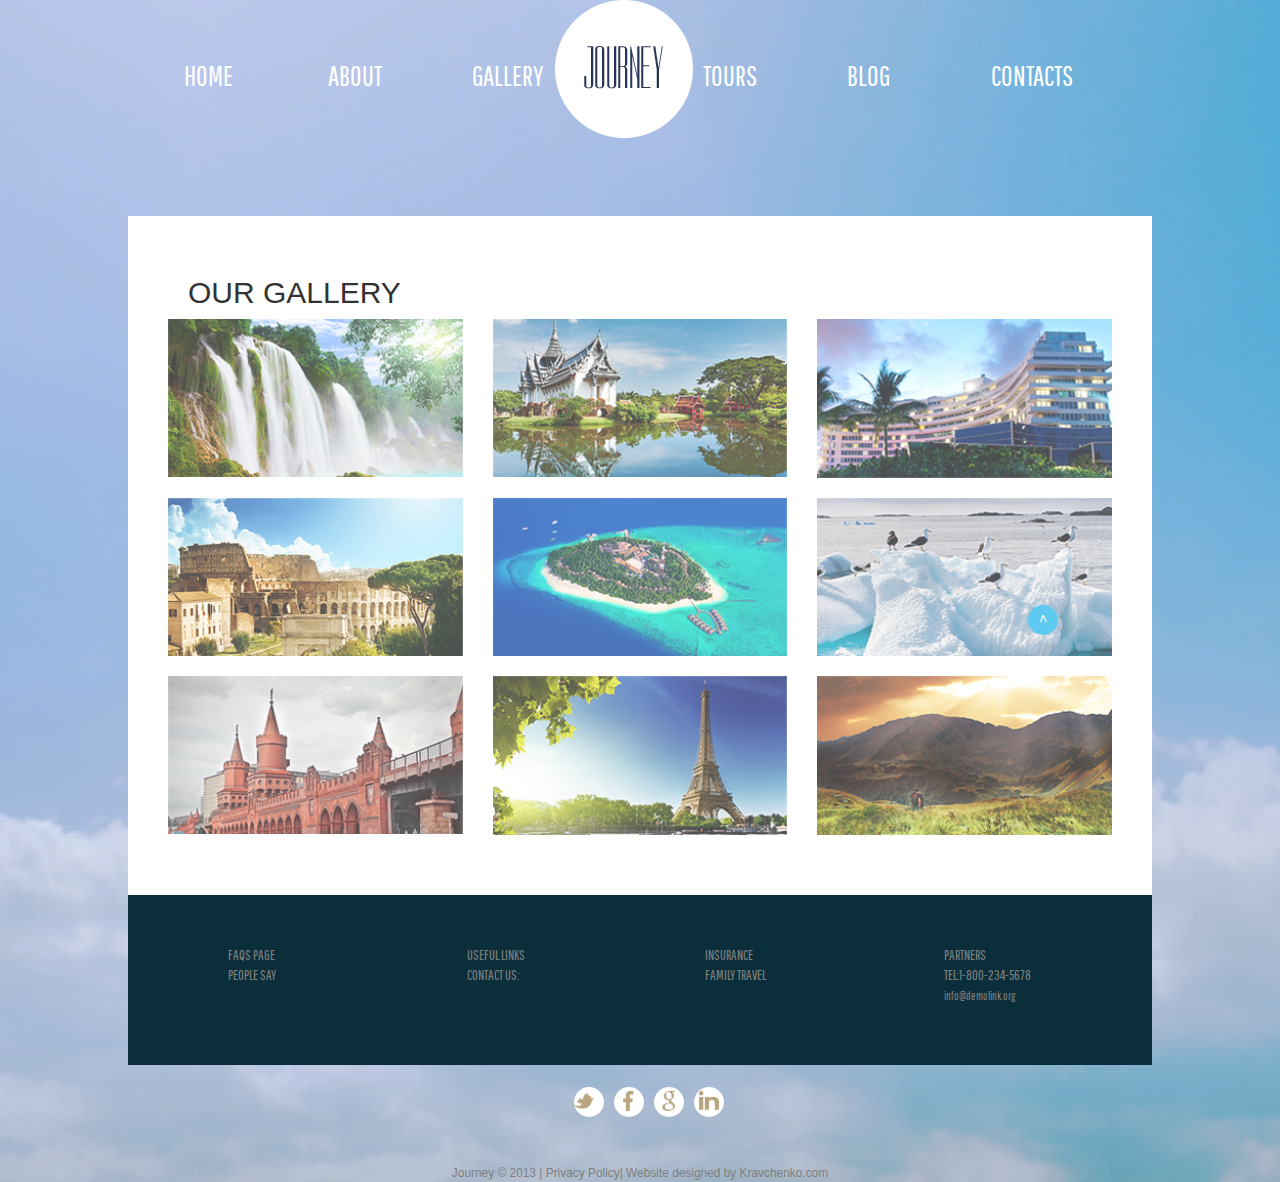
<file: modul-5/gallery.html>
<!DOCTYPE html>
  <html>
    <head>
     
       <link rel = "stylesheet" href = "css/gallery.css">

       <link href="https://fonts.googleapis.com/css?family=Dorsa" rel="stylesheet">
       <link href="https://fonts.googleapis.com/css?family=Pathway+Gothic+One" rel="stylesheet" >

    <link rel="stylesheet" href="https://maxcdn.bootstrapcdn.com/bootstrap/3.3.7/css/bootstrap.min.css" integrity="sha384-BVYiiSIFeK1dGmJRAkycuHAHRg32OmUcww7on3RYdg4Va+PmSTsz/K68vbdEjh4u" crossorigin="anonymous"> 

      <meta name="viewport" content="width=device-width, initial-scale=1.0">
   
      <!--Import materialize.css-
      <link type="text/css" rel="stylesheet" href="css/materialize.min.css"  media="screen,projection"/>


<!--
      <!--Import Icons--
      <link href="https://fonts.googleapis.com/icon?family=Material+Icons" rel="stylesheet">
    -->


      <title>Module_6_1</title>
    </head>


    <body>
    <div class="container-fluid">
      <div class="wrapper ">

<!--NAV MENU-->

      <nav class="clearfix" id="home">
            <ul class="row menu">
              <li class="col-xs-2 col-md-1 col-lg-1"><a href="index.html">HOME</a></li>

              <li class="col-xs-2 col-md-1 col-lg-1 main-list"><a href="about.html">ABOUT</a>

            <ul class="list border-corner">
              <li><a href="#">AGENCY</a></li>
              <li><a href="#">NEWS</a></li>
              <li><a href="#">TEAM</a></li>
           </ul></li>
      
            
             
             <li class="col-xs-2 col-md-1 col-lg-1 "><a href="gallery.html">GALLERY</a></li>
             <div class="col-xs-12 col-md-1 col-lg-1 logo"><img src="img/logo.png"></div>
             <li class="col-xs-2 col-md-1 col-lg-1"><a href="tours.html">TOURS</a></li>

             <li class="col-xs-2 col-md-1 col-lg-1"><a href="blog.html">BLOG</a></li>
             <li class="col-xs-2 col-md-1 col-lg-1"><a href="contacts.html">CONTACTS</a></li>
           </ul>
        </nav>

<!--MAIN PART WITH IMG-->

  <main>
            <h2>OUR GALLERY</h2> 
          <div class=" row flex-img">            
            <img class=" col-xs-12 col-sm-6 col-md-4 col-lg-4 img-responsive img1" src="img/img9.png" width="" alt="Main-pic">
             <img class="col-xs-12 col-sm-6 col-md-4 col-lg-4 img-responsive img1" src="img/img8.png"  alt="Main-pic">
             <img class="col-xs-12 col-sm-6 col-md-4 col-lg-4 img-responsive img1" src="img/img7.png"  alt="Main-pic">
             <img class="col-xs-12 col-sm-6 col-md-4 col-lg-4 img-responsive img1" src="img/img6.png"  alt="Main-pic">
             <img class="col-xs-12 col-sm-6 col-md-4 col-lg-4 img-responsive img1" src="img/img5.png"  alt="Main-pic">
             <img class="hidden-xs col-sm-6 col-md-4 col-lg-4 img-responsive  img1" src="img/img4.png"  alt="Main-pic">  
             <img class="hidden-xs col-sm-6 col-md-4 col-lg-4 img-responsive img1" src="img/img3.png"  alt="Main-pic">
             <img class="hidden-xs col-sm-6 col-md-4 col-lg-4 img-responsive img1" src="img/img2.png"  alt="Main-pic">
             <img class="hidden-xs col-sm-6 col-md-4 col-lg-4 img-responsive img1" src="img/img1.png"  alt="Main-pic">
      </div>
      </main>       
<footer >
<div class="row">
  
  <ul class="col-xs-3">
    <li><a href="#">FAQS PAGE</a></li>
    <li><a href="#">PEOPLE SAY</a></li>
  </ul>
  <ul class="col-xs-3">
    <li><a href="#">USEFUL LINKS</a></li>
    <li>CONTACT US:</li>
   </ul>
   <ul class="col-xs-3"> 
    <li><a href="#">INSURANCE</a></li>
    <li><a href="#">FAMILY TRAVEL</a></li>
   </ul>
   <ul class="col-xs-3"> 
    <li><a href="#">PARTNERS</a></li>
    <li>TEL:1-800-234-5678<br><a href="#"><small>info@demolink.org</small></a></li>
  </ul>
</div>  
</footer>


<!--HOME BOTTOM-->
 <div class="home-buttom">

    <a href="#home"><botton class="but-home">&#708</botton></a>
 </div>

<!--FOOTER WITH ICONS-->

<footer class="footer-small">

       <ul class="row center icons">
            <li><a class=" col-xs-1 twitter" href="#"></a></li>
            <li><a class=" col-xs-1 facebook" href="#"></a></li>
            <li><a class=" col-xs-1 google" href="#"></a></li>
            <li><a class=" col-xs-1 linkedin" href="#"></a></li>
            
        </ul>






</footer>

<div class="signature">
       <small>Journey ©  <time datetime="2013">2013 |</time> Privacy Policy| Website designed by Kravchenko.com</small>
<div> 


</div>
</div> <!-- WRAPPER-->

</div> <!--CONTAINER>
</body>
</html>
</file>
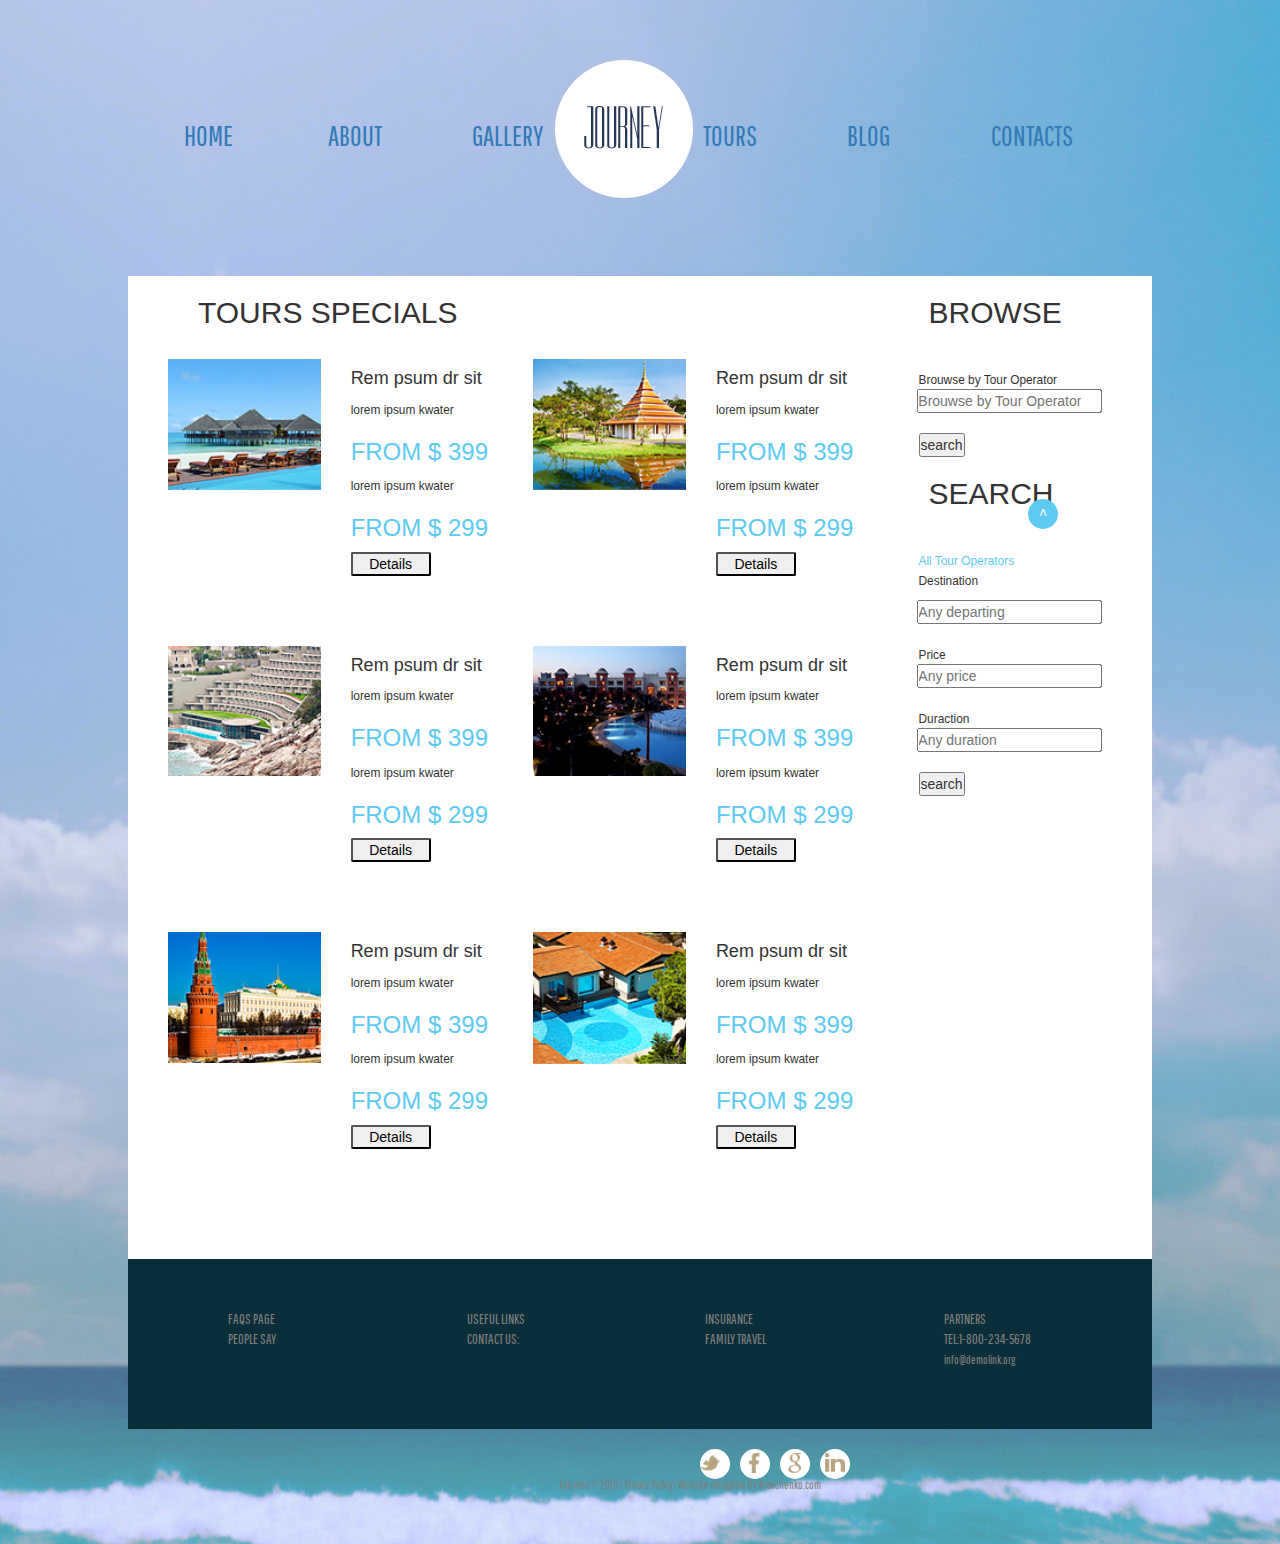
<file: modul-5/tours.html>
<!DOCTYPE html>
  <html>
    <head>
     
       <link rel = "stylesheet" href = "css/tours.css">

       <link href="https://fonts.googleapis.com/css?family=Dorsa" rel="stylesheet">
       <link href="https://fonts.googleapis.com/css?family=Pathway+Gothic+One" rel="stylesheet" >
       <link rel="stylesheet" href="https://maxcdn.bootstrapcdn.com/bootstrap/3.3.7/css/bootstrap.min.css" integrity="sha384-BVYiiSIFeK1dGmJRAkycuHAHRg32OmUcww7on3RYdg4Va+PmSTsz/K68vbdEjh4u" crossorigin="anonymous"> 
   
      <!--Import materialize.css-
      <link type="text/css" rel="stylesheet" href="css/materialize.min.css"  media="screen,projection"/>


<!--
      <!--Import Icons--
      <link href="https://fonts.googleapis.com/icon?family=Material+Icons" rel="stylesheet">
    -->


      <title>Tours</title>
    </head>


    <body>
      <div class="container-fluid">
      <div class="wrapper ">

<!--NAV MENU-->

      <nav class="clearfix" id="home">
            <ul class="row menu">
              <li class="col-xs-2 col-md-1 col-lg-1"><a href="index.html">HOME</a></li>

              <li class="col-xs-2 col-md-1 col-lg-1 main-list"><a href="about.html">ABOUT</a>

            <ul class="list border-corner">
              <li><a href="#">AGENCY</a></li>
              <li><a href="#">NEWS</a></li>
              <li><a href="#">TEAM</a></li>
           </ul></li>
      
            
             
             <li class="col-xs-2 col-md-1 col-lg-1 "><a href="gallery.html">GALLERY</a></li>
             <div class="col-xs-12 col-md-1 col-lg-1 logo"><img src="img/logo.png"></div>
             <li class="col-xs-2 col-md-1 col-lg-1"><a href="tours.html">TOURS</a></li>

             <li class="col-xs-2 col-md-1 col-lg-1"><a href="blog.html">BLOG</a></li>
             <li class="col-xs-2 col-md-1 col-lg-1"><a href="contacts.html">CONTACTS</a></li>
           </ul>
        </nav>
<!--MAIN PART WITH IMG-->

  <main>
     
<!--ASIDE--><!-- img with PRICES-->

<aside class="row clearfix">

  <div class="col-xs-12 col-sm-12 col-md-9 aside1 clearfix">

  <h2>TOURS SPECIALS</h2>

     

   <div class="row all-trip clearfix">

       <div class="col-xs-7 col-sm-3 col-md-3 photo-trip hide-box">
         <img src="img/card1.png" >
      </div>

      <div class="col-xs-5 col-sm-3 col-md-3 about-trip hide-box">
          <h4>Rem psum dr sit</h4>
          <small>lorem ipsum kwater</small>
          <h3>FROM $ 399</h3>
          <small>lorem ipsum kwater</small>
          <h3>FROM $ 299</h3>
          
          <button><a href="#">Details</a></button>
      </div>
    

   <div class="col-xs-7 col-sm-3 col-md-3 photo-trip hide-box">

      <img src="img/card2.png">
   </div>

   <div class="col-xs-5 col-sm-3 col-md-3 about-trip hide-box">   
        <h4>Rem psum dr sit</h4>
          <small>lorem ipsum kwater</small>
          <h3>FROM $ 399</h3>
          <small>lorem ipsum kwater</small>
          <h3>FROM $ 299</h3>
         
         <button><a href="#">Details</a></button>
    </div> 
    <div class="col-xs-7 col-sm-3 col-md-3 photo-trip">

      <img src="img/card3.png">
   </div>

   <div class="col-xs-5 col-sm-3 col-md-3 about-trip">   
        <h4>Rem psum dr sit</h4>
          <small>lorem ipsum kwater</small>
          <h3>FROM $ 399</h3>
          <small>lorem ipsum kwater</small>
          <h3>FROM $ 299</h3>
         
         <button><a href="#">Details</a></button>
    </div> 
    <div class="hidden-xs col-sm-3 col-md-3 photo-trip">

      <img src="img/card4.png">
   </div>

   <div class="hidden-xs  col-sm-3 col-md-3 about-trip">   
        <h4>Rem psum dr sit</h4>
          <small>lorem ipsum kwater</small>
          <h3>FROM $ 399</h3>
          <small>lorem ipsum kwater</small>
          <h3>FROM $ 299</h3>
         
         <button><a href="#">Details</a></button>
    </div> 

    <div class="hidden-xs  col-sm-3 col-md-3 photo-trip">

      <img src="img/card5.png">
   </div>

   <div class="hidden-xs  col-sm-3 col-md-3 about-trip">   
         <h4>Rem psum dr sit</h4>
          <small>lorem ipsum kwater</small>
          <h3>FROM $ 399</h3>
          <small>lorem ipsum kwater</small>
          <h3>FROM $ 299</h3>
         
         <button><a href="#">Details</a></button>
    </div> 
    <div class="hidden-xs  col-sm-3 col-md-3 photo-trip">

      <img src="img/card6.png">
   </div>

   <div class="hidden-xs  col-sm-3 col-md-3 about-trip">   
         <h4>Rem psum dr sit</h4>
          <small>lorem ipsum kwater</small>
         <h3>FROM $ 399</h3>
          <small>lorem ipsum kwater</small>
          <h3>FROM $ 299</h3>
          
          
         <button><a href="#">Details</a></button>
    </div> 
  </div>



</div>

<!-- RIGHT ARTICL - INPUTS-->

<div class=" col-xs-12 col-sm-12 col-md-3 aside2 clearfix">
    <h2>BROWSE</h2>
    
        <form action="/action_page.php">
        <small>Brouwse by Tour Operator</small>
  <input list="browsers" name="browser" placeholder="Brouwse by Tour Operator">
  <datalist id="browsers">
    <option value="Internet Explorer">
    <option value="Firefox">
    <option value="Chrome">
    <option value="Opera">
    <option value="Safari">
  </datalist>
  <button type="search">search</button>
</form>
       


 <h2>SEARCH</h2>  
   
<form action="/action_page.php">
        <small class="aside-blue">All Tour Operators</small> 

       <p> <small>Destination</small></p>
  <input list="browsers" name="browser" placeholder="Any departing">
  <datalist id="browsers">
    <option value="Internet Explorer">
    <option value="Firefox">
    <option value="Chrome">
    <option value="Opera">
    <option value="Safari">
  </datalist>

  <form action="/action_page.php">
        <small>Price</small>
  <input list="browsers" name="browser" placeholder="Any price">
  <datalist id="browsers">
    <option value="300 $">
    <option value="200 $">
    <option value="100 $">
    <option value="50 $">
    <option value="10 $">
  </datalist>

  <form action="/action_page.php">
        <small>Duraction</small>
  <input list="browsers" name="browser" placeholder="Any duration">
  <datalist id="browsers">
    <option value="Internet Explorer">
    <option value="Firefox">
    <option value="Chrome">
    <option value="Opera">
    <option value="Safari">
  </datalist>
   <button type="search">search</button>
   
 </div>


</aside>








</main>






<!--FOOTER-->

<footer >
<div class="row">
  
  <ul class="col-xs-3">
    <li><a href="#">FAQS PAGE</a></li>
    <li><a href="#">PEOPLE SAY</a></li>
  </ul>
  <ul class="col-xs-3">
    <li><a href="#">USEFUL LINKS</a></li>
    <li>CONTACT US:</li>
   </ul>
   <ul class="col-xs-3"> 
    <li><a href="#">INSURANCE</a></li>
    <li><a href="#">FAMILY TRAVEL</a></li>
   </ul>
   <ul class="col-xs-3"> 
    <li><a href="#">PARTNERS</a></li>
    <li>TEL:1-800-234-5678<br><a href="#"><small>info@demolink.org</small></a></li>
  </ul>
</div>  
</footer>



<!--HOME BOTTOM-->
 <div class="home-buttom">

    <a href="#home"><botton class="but-home">&#708</botton></a>
 </div>

<!--FOOTER WITH ICONS-->

<footer class="footer-small">

       <ul class="row center icons">
            <li><a class=" col-xs-1 twitter" href="#"></a></li>
            <li><a class=" col-xs-1 facebook" href="#"></a></li>
            <li><a class=" col-xs-1 google" href="#"></a></li>
            <li><a class=" col-xs-1 linkedin" href="#"></a></li>
            
        </ul>

<div class="signature">
       <small>Journey ©  <time datetime="2013">2013 |</time> Privacy Policy| Website designed by Kravchenko.com</small>

</div> 
</footer>
</div></div>
</body>
</html>
</file>
<file: modul-2/css/style.css>
*{
    margin:0;
    padding:0;
}

 body{
      
      font-family: arial, Trebuchet, sans-serif;
      font-size:19px;
      color:#263555;
 }




.img1{
      width: 100%;
      height: auto;
}



.circle-list{
     padding-left:270px;
     padding-top:30px;
}



.wrapper{
      background-color:white;
      padding:80px 80px 60px 60px;


}


.title-aticle{
      padding-top:30px;
      font-size:22px;

}

.main-text{
      color:#4e5050;
      padding-top:30px;
} 

p{
      font-size:16px;
  
}

.text-item{
      margin-left:-220px;
}
.circle-item{
      padding-top:10px;
      margin-left:-260px;
}
.p-margin{
      margin-top:20px;
  }

.line{
      margin-top:80px;

}
.marg-line{
      margin-top:80px;
}



.arrow{
     margin-left:10px;
     margin-top:20px;
     vertical-align: -3px;
}

.arrow-item{
     margin-left:20px;

}


.arrow-col{
     display: inline-block;
     text-align: left;
     width:500px;
     margin-top:30px;
     vertical-align: text-top;
     margin-top:0;
     padding-top:60px;

}



.img-border{
      margin-top:40px;
      position: relative;
      font-size:19px;
      color:#263555;
  
}

.text-border{
      position: absolute;   
      width:300px;
      text-align:left;
      font-size:16px;
      display: inline-block;
      margin-left:-350px;
      margin-top:20px;
}
</file>
<file: modul-3/css/style.css>
*{
      margin:0;
      padding:0;
}

 body{
   
     
      background: url(../img/main-bg.jpg) no-repeat;

      font-family: arial, Trebuchet, sans-serif;
      font-size:8px;
      color:#263555;
      }

.wrapper{
       width:480px;
       
       background-color:white;
       padding:40px 5px 40px 20px;
       margin-left:auto;
       margin-right:auto;


       
}
.first-row > div{
  
     float:left;
       box-sizing: border-box;
}

.left-col{
     width:70%;
     padding-right:30px;
     box-sizing: border-box;
     margin-top:10px;
 


}
.right-col{
      width:30%;
      box-sizing: border-box;
      margin-top:10px;


}

.clearfix::after{
     content: "";
     display: table;
     clear: both;
}

.img1{
        width:50%;
        float:left;
        margin-right:15px;
        margin-top:15px;
        margin-bottom: 5px;
}





.circle-list-left{
       width:10%;
       box-sizing: border-box;
       margin-top:15px;
}

.circle-list-right{
       width:80%;
       box-sizing: border-box;
       margin-top:15px;
       margin-left:10px;
}
.right-col > div{
      float:left;
}






.title-aticle{
      margin-bottom:10px;
      margin-top:10px;
      


}

.main-text{
      color:#4e5050;
      padding-top:10px;
      margin-bottom:10px;


}
} 

p{
      font-size:9px;
  
}
.right-col li{
  counter-increment: myCounter;



}
.right-col li::before{
     content:counter(myCounter);
     border-radius: 12px;
     width:15px;
     height:15px;
     line-height:2;
     background-color:#5ecaf2;
     color: white;
     text-align:center;
     margin-right:10px;
     float: left;
     vertical-align: text-bottom;   
}


.right-col ul{
     margin-top:20px;
}



li{
    list-style-type: none;
}




.p-margin{
       margin-top:10px;
       margin-bottom:10px;
       margin-left:25px;
       padding-right:10px;
  }


.marg-col{
      margin-top:20px;
      margin-left:20px;
}

.arrow-col li{
  width:130px;
  margin-bottom:5px;


}


.arrow-col{
  width:65%;

}
.arrow-col li{
    float:left;
    display:inline;
    text-align:left;


}


.arrow-col li.nth-child(n+4){
  clear:both;
}




.arrow-col li::before{
    content:"\2192";     
    color:#5ecaf2;
    margin-right:5px;
}




.second-row > div{
     float:left;
}

.second-left-col{

     width:70%;
     box-sizing: border-box;
     clear:both;
     padding-right:15px;
     margin-top:20px;

}

.second-right-col{
     width:30%;
     box-sizing: border-box;



}



.second-left-col h2{

      padding-bottom:20px;
}




.border-text {
   background: #F5F5F5;
   border-radius: 5px;
   -moz-border-radius: 5px;
   position: relative;
   padding: 5px;
   width: 120px;
   text-align: center;
   margin-bottom: 10px;
   margin-top:20px;
   margin-left:10px;
}
 
.border-text::after {
   content: '';
   border: 12px solid transparent;
   border-top: 12px solid   #F5F5F5;
   position: absolute;
   left: 50%;
   margin-left: -12px;
   bottom: -24px;
   width: 0;
}




.last-row > div{
     float:left;

}
.last-row{
     margin-top:20px;
     padding-bottom:60px;

}


.item-last{
    width:35%;
    text-align: center;
    font-size:7px;
  
   
}
 .item-last h4{
    margin-left:30px;
 }
 .item-last p{
    margin-left:30px;
}
</file>
<file: modul-4/css/style.css>
*{
      margin:0;
      padding:0;
}


 body{
      
      font-family: arial, Trebuchet, sans-serif;
      font-size:16px;
      color:#263555;
      background: url(../img/main-bg.jpg) 50% 0 no-repeat;
     

 }



.wrapper{
 
      width:1024px;
 
 
      margin-left:auto;
      margin-right:auto;

     

}


.clearfix::after{
     content: "";
     display: table;
     clear: both;
}


li{
     list-style:none;
  

}

a{
     color:inherit;
     text-decoration: none;
}

nav li{
      float:left;
      margin-left:40px;

      padding-left:10px;
      height:90px;
      width:90px;
      padding-top:10px;
      color:white;
}



.logo{
  
     position:relative;
 
     right:24px;
     bottom:70px;
}

.list li{
     clear:both;
     color:black;
     padding-top:10px;
  
     font-size:12px;
     position:relative;
     right:50px;
     bottom:5px;
     position:relative;
     z-index:2;
     text-align:center;
     height:25px;
     width:35px;
}

.list li:hover{
    color:grey;
}

nav li:hover{
    color:black;
}

.list{
   opacity: 0;  
}

.main-list:hover .list{
   opacity: 1;  
} 

.border-corner {
      background: white;
      border-radius: 5px;
      border-top: 3px solid white;
      -moz-border-radius: 5px;
      position: absolute;
      padding: 5px;
      width: 55px;

      margin-top: 10px;


}
 
.border-corner:before {
      content: '';
      border: 6px solid transparent;
      border-bottom: 6px solid white;
      position: absolute;
      left: 58%;
      margin-left: -12px;
      top: -14px;
      width: 0;
}

nav{
     padding-bottom:20px;
     padding-top:60px;
     padding-left:20px;


}


main{
    margin-top:40px;
    background:white;
 
    padding:0px 40px 40px 40px;
}


nav::before{
    content:"\2190 \00A0 \00A0 \2192";     
    color:white;
    margin-right:5px;
    position: relative;
    border-radius: 100px;
    background-color: #5ecaf2;
    width:70px;
    height:70px;
    text-align:center;
    display:inline-block;
    top:800px;
    left:80px;
    line-height:4;
 
   

}

.first-pic::before{
    content:"THERE ARE PLENTY OF PLACES";     
    color:#4e5050;
    position: relative;
    background-color: white;
    width:240px;
    height:64px;
    display:inline-block;
    border-radius: 0;
    top:290px;
    font-stretch: ultra-condensed;
    font-weight: bold;
    font-size:17px;
    text-align:center;
    line-height:60px;
}

.first-pic::after{
    content:"THAT ARE WORTH SEEING";     
    color:white;
    position: relative;
    background-color: #5ecaf2;
    width:300px;
    height:74px;
    display:inline-block;
    border-radius: 0;
    bottom:320px;
    font-stretch: ultra-condensed;
    font-weight: bold;
    font-size:26px;
    text-align:center;
    line-height:70px;
}

article{
   float:left;
   margin-right:26.5px;
   padding-top:30px;

 
}
section{
  position: relative;
  display:flex;
  justify-content:space-around;
  align-items: center;

}
.text-on-img{
    position:absolute;
    width:140px;
    height:254px;
    bottom:5px;
    background-color:#0B2F3A;
    text-align:justify;
    padding:8px;
    color:white;
    opacity:0;



  }

.text-on-img:hover{
   opacity:1;
}


article p{
   margin-top:10px;
   font-size:11px;
}

article h4{
   text-align:center;
}

article button{
   float:right;
   display:inline-block;
   margin-top:10px;
 
}







.photo-trip{
    width:30%;
    display:inline-block;
    box-sizing: border-box;
}
.about-trip{
    width:65%;
    box-sizing:border-box;
    display:inline-block;
    margin-bottom:5px;
}


.all-trip{
   float:left; 
   border:solid grey 1px;

}

.aside1 h3{
    width:140px;
    padding-bottom:5px;
    line-height:2;
    padding-left:5px;
}

.aside1 h3:hover{
     background-color:#F2F2F2;
}


.aside2 h3{
    border-bottom:solid grey 1px;
    border-right:none;
    height:10px;
    text-align:center;
    background-color:#FAFAFA;
    padding-bottom:30px;
    line-height:2;
}

.aside2 h3:hover{
  background-color:#F2F2F2;
}
.about-trip a{
    color:black;
}
.about-trip button{
    display:inline-block;
    float:right;
    margin-bottom:10px;
    border-radius:2px;
    width:80px;
}


.about-trip p, h4{
    margin-top:20px;
}

.photo-trip{
    margin-left:20px;
    margin-right:0;
}

.aside2 li::before{
    content:">";
    color:white;     
    background-color:#5ecaf2;
    margin-right:5px;
    border-radius:100px;
    width:20px;
    height:20px;
    display:inline-block;
    text-align:center;
    margin-top:10px;
    margin-left:10px;

}

.aside2 li:hover{
   color:#A4A4A4;
}

.aside2 ul{

    margin-bottom:10px;
}
.aside2 form, input{
   margin-top:20px;
   margin-left:20px;
}

.aside2 input{
  margin-bottom:20px;
  margin-left:20px;
}
aside{
  display:flex;
  justify-content:space-between;
  margin-top:20px;
  align-items:bottom;
}
.aside1{
   flex:6;
   padding-right:20px;
   display:inline-block;
   box-sizing:border-box;
   
  
}
.aside2{
   flex:3;
   display:inline-block;
   box-sizing:border-box;
   border:solid grey 1px;
  
   
  
}



.about-trip p a{
   color:red;
}

.name-aside h3{
    width:150px;
    display:inline-block;
    border:none;
    border-right:solid grey 1px;
    margin-left:5px;
 

}

.name-aside h3:nth-child(3){
  border-right:none;
}
.name-aside{
    float:left;
    border:solid grey 1px;
    border-bottom:none;
    bottom:646px;
    left:801px;
    height:42px;
    line-height: 2;

}


.home-buttom{
  position:fixed;
  margin-left:900px;
  margin-top:400px;
 
}
.but-home{
    position:absolute;    
    color:white;   
    border-radius: 100px;
    background-color: #5ecaf2;
    width:30px;
    height:30px;
    text-align:center;
    bottom:1800px;    
    line-height:2;

}

footer{
    
    padding-bottom:50px;
    padding-top:50px;
    overflow:hidden;
    background-color:#0B2F3A;
   
    color:grey;
    font-stretch: ultra-condensed;
    padding-left:100px;
}

footer li{
    float:left;
    width:200px;

}

footer li:hover{
    color:white;
}

.footer-small{
    background:none;
    color:white;
    margin-left:200px;
    padding-top:5px;

}

.icons-footer{
    display:inline-block;
    padding-left:120px;
    padding-top:10px;
}
</file>
<file: modul-5/css/style.css>
*{
      margin:0;
      padding:0;
}


 body{
      
      font-family: arial, Trebuchet, sans-serif;
      font-size:16px;
      color:#263555;
      background: url(../img/main-bg.jpg) 50% 0 no-repeat;
     

 }



.wrapper{
 
      width:1024px;
 
 
      margin-left:auto;
      margin-right:auto;

     

}


.clearfix::after{
     content: "";
     display: table;
     clear: both;
}


li{
     list-style:none;
  

}

a{
     color:inherit;
     text-decoration: none;
}

nav li{
      float:left;
      margin-left:40px;

      padding-left:10px;
      height:90px;
      width:90px;
      
      color:white;
      font-family:'Pathway Gothic One', sans-serif;
      font-size:28px;
}



.logo{
  
     position:relative;
 
     right:24px;
     bottom:70px;
}

.list li{
     clear:both;
     color:black;
     padding-top:10px;
  
     font-size:12px;
     position:relative;
     right:50px;
     bottom:5px;
     position:relative;
     z-index:2;
     text-align:center;
     height:18px;
     width:35px;
     font-size: 20px;
     font-family:'Pathway Gothic One', sans-serif;
     text-align: center;
}

.list li:hover{
    color:grey;
}

nav li:hover{
    color:black;
}

.list{
   opacity: 0;  
}

.main-list:hover .list{
   opacity: 1;  
} 

h2,h3,footer{
  font-family: 'Pathway Gothic One', sans-serif;
}

.border-corner {
      background: white;
      border-radius: 5px;
      border-top: 3px solid white;
      -moz-border-radius: 5px;
      position: absolute;
      padding: 5px;
      width: 55px;

      margin-top: 10px;


}
 
.border-corner:before {
      content: '';
      border: 6px solid transparent;
      border-bottom: 6px solid white;
      position: absolute;
      left: 58%;
      margin-left: -12px;
      top: -14px;
      width: 0;
}



main{
    margin-top:60px;
    background:white;
 
    padding:0px 40px 40px 40px;
}


nav::before{
    content:"\2190 \00A0 \00A0 \2192";     
    color:white;
    margin-right:5px;
    position: relative;
    border-radius: 100px;
    background-color: #5ecaf2;
    width:70px;
    height:70px;
    text-align:center;
    display:inline-block;
    top:800px;
    left:80px;
    line-height:4;

 
   

}

.first-pic::before{
    content:"THERE ARE PLENTY OF PLACES";     
    color:#4e5050;
    position: relative;
    background-color: white;
    width:240px;
    height:64px;
    display:inline-block;
    border-radius: 0;
    top:290px;
    font-stretch: ultra-condensed;
    font-weight: bold;
    font-size:17px;
    text-align:center;
    line-height:60px;
    font-family: 'Pathway Gothic One', sans-serif;
}

.first-pic::after{
    content:"THAT ARE WORTH SEEING";     
    color:white;
    position: relative;
    background-color: #5ecaf2;
    width:300px;
    height:74px;
    display:inline-block;
    border-radius: 0;
    bottom:320px;
    left:0px;
    font-stretch: ultra-condensed;
    font-weight: bold;
    font-size:26px;
    text-align:center;
    line-height:70px;
    font-family: 'Pathway Gothic One', sans-serif;
}

article{
   float:left;
   margin-right:26.5px;
   padding-top:30px;

 
}
section{
  position: relative;
  display:flex;
  justify-content:space-around;
  align-items: center;

}
.text-on-img{
    position:absolute;
    width:140px;
    height:254px;
    bottom:5px;
    background-color:#0B2F3A;
    text-align:justify;
    padding:8px;
    color:white;
    opacity:0;



  }

.text-on-img:hover{
   animation-name:slowly;
   animation-duration:2s;
 


/*   opacity:1;*/


}
@keyframes slowly{

  0% {opacity:0.3;}

 100% {opacity:1;}
     }
     


article p{
   margin-top:10px;
   font-size:11px;
}

article h4{
   text-align:center;
}

article button{
   float:right;
   display:inline-block;
   margin-top:10px;
 
}







.photo-trip{
    width:30%;
    display:inline-block;
    box-sizing: border-box;
}
.about-trip{
    width:65%;
    box-sizing:border-box;
    display:inline-block;
    margin-bottom:5px;
}


.all-trip{
   float:left; 
   border:solid grey 1px;

}

.aside1 h3{
    width:140px;
    padding-bottom:5px;
    line-height:2;
    padding-left:5px;
}

.aside1 h3:hover{
     background-color:#F2F2F2;
}


.aside2 h3{
    border-bottom:solid grey 1px;
    border-right:none;
    height:10px;
    text-align:center;
    background-color:#FAFAFA;
    padding-bottom:30px;
    line-height:2;
}

.aside2 h3:hover{
  background-color:#F2F2F2;
}
.about-trip a{
    color:black;
}
.about-trip button{
    display:inline-block;
    float:right;
    margin-bottom:10px;
    border-radius:2px;
    width:80px;
}


.about-trip p, h4{
    margin-top:20px;
}

.photo-trip{
    margin-left:20px;
    margin-right:0;
}

.aside2 li::before{
    content:">";
    color:white;     
    background-color:#5ecaf2;
    margin-right:5px;
    border-radius:100px;
    width:20px;
    height:20px;
    display:inline-block;
    text-align:center;
    margin-top:10px;
    margin-left:10px;

}

.aside2 li:hover{
   color:#A4A4A4;
}

.aside2 ul{

    margin-bottom:10px;
}
.aside2 form, input{
   margin-top:20px;
   margin-left:20px;
}

.aside2 input{
  margin-bottom:20px;
  margin-left:20px;
}
aside{
  display:flex;
  justify-content:space-between;
  margin-top:20px;
  align-items:bottom;
}
.aside1{
   flex:6;
   padding-right:20px;
   display:inline-block;
   box-sizing:border-box;
   
  
}
.aside2{
   flex:3;
   display:inline-block;
   box-sizing:border-box;
   border:solid grey 1px;
  
   
  
}



.about-trip p a{
   color:red;
}

.name-aside h3{
    width:150px;
    display:inline-block;
    border:none;
    border-right:solid grey 1px;
    margin-left:5px;
 

}

.name-aside h3:nth-child(3){
  border-right:none;
}
.name-aside{
    float:left;
    border:solid grey 1px;
    border-bottom:none;
    bottom:646px;
    left:801px;
    height:42px;
    line-height: 2;

}


.home-buttom{
  position:fixed;
  margin-left:900px;
  margin-top:400px;
 
}
.but-home{
    position:absolute;    
    color:white;   
    border-radius: 100px;
    background-color: #5ecaf2;
    width:30px;
    height:30px;
    text-align:center;
    bottom:1800px;    
    line-height:2;

}

footer a{
  color:grey;
}
footer{
    display:flex;
    flex-direction:row;

    padding-bottom:50px;
    padding-top:50px;
    
    background-color:#0B2F3A;
    color:grey;
    font-stretch: ultra-condensed;
    padding-left:100px;
}



footer a:hover{
    color:white;
}

 footer li:hover{
  color:white;
 }

footer ul{
  flex:1;
}





.footer-small{
    background:none;
    color:white;
   
    padding-top:5px;

}



.icons a {
    display: inline-block;
    width: 24px;
    height: 24px;
    vertical-align: middle;
    
}

.icons a.twitter { 
     background: url(../img/social-icons/twitter.png) left top no-repeat;
     background-size:20px;
     margin-top:4px;
     filter:sepia(5);

     }
.icons a.facebook { 
     background: url(../img/social-icons/facebook.png) left top no-repeat;
     background-size:20px;
     margin-top:4px;
     margin-left:5px;
     filter:sepia(5);
      }
.icons a.linkedin { 
     background: url(../img/social-icons/linkedin.png) left top no-repeat;
     background-size:20px;
     margin-top:4px;
     margin-left:5px;
     filter:sepia(5);
       }
.icons a.google {
     background: url(../img/social-icons/google.png) left top no-repeat;
     background-size:20px;
     margin-top:4px;
     margin-left:5px;
     filter:sepia(5);
      }


 .icons{
    display:flex;
    margin-right:350px; 
   
   
    transform:translate(50%, 50%);
    
 
 }    

.icons li{
   background-color:white;
    border-radius: 100%;
    width:30px;
    height:30px;
    margin-left:10px;
    text-align:center;


}

.icons a:hover{
    filter:none;
    background-size:25px;


}
.signature{
  color:grey;
  text-align:center;
}
</file>
<file: modul-5/css/about.css>
*{
      margin:0;
      padding:0;
}


 body{
      
      font-family: arial, Trebuchet, sans-serif;
      font-size:16px;
      color:#263555;
      background: url(../img/main-bg.jpg) 50% 0 no-repeat;

     

 }

a{   
     text-decoration: none;
}

.wrapper{
 
      width:1024px;
    
      margin-left:auto;
      margin-right:auto;

}




li{
     list-style:none;
  

}
nav a{
    color:white;
}
nav a:hover{
    color:black;
}



.border-corner a{
    color:black;
}

.border-corner a:hover{
     color:grey;
}

h2,h3,footer{
  font-family: 'Pathway Gothic One', sans-serif;
}
nav{
  padding-top:60px;
  padding-bottom:100px;
  font-family: 'Pathway Gothic One', sans-serif;
  font-size:28px;

}

main h2{
  margin-left:20px;
 }

main{
  margin-top:40px;
}
nav li{
      
      margin-left:2em;
      margin-top:2em;
     
      height:90px;
      width:90px;
      
      color:white;
      font-family:'Pathway Gothic One', sans-serif;
      font-size:28px;
}




.logo{
    position:relative;
    right:.3em;}

.list li{
     clear:both;
     color:black;
     padding-top:10px;
     margin-top:20px;
     font-size:12px;
     position:relative;
     right:40px;
     bottom:25px;
     
     z-index:2;
     text-align:center;
     height:8px;
     width:35px;
     font-size: 20px;
     font-family:'Pathway Gothic One', sans-serif;
     text-align: center;
}


nav li:hover{
    color:black;
}

main{
  margin-top:60px;
}

.list{
   opacity: 0;  
}

.main-list:hover .list{
   opacity: 1;  
} 

.border-corner {
      background: white;
      border-radius: 5px;
      border-top: 3px solid white;
      -moz-border-radius: 5px;
      position: absolute;
      padding: 5px;
      width: 55px;

      margin-top: 10px;


}
 
.border-corner:before {
      content: '';
      border: 6px solid transparent;
      border-bottom: 6px solid white;
      position: absolute;
      left: 58%;
      margin-left: -12px;
      top: -14px;
      width: 0;
}

.main-list{
  position:relative;
}


main{
    
    background:white; 
    padding:40px 40px 40px 40px;
}




main h2{
  margin-top:20px;
  margin-bottom:20px;
}





       


.img1{
        width:100%;
        display:inline;
        margin-right:15px;
        margin-top:15px;
        margin-bottom: 5px;
}




.flex-with-circle div{
     counter-increment: myCounter;



}
.flex-with-circle div::before{
     content:counter(myCounter);
     border-radius: 12px;
     width:25px;
     height:25px;
     line-height:1.5;
     background-color:#5ecaf2;
     color: white;
     text-align:center;
     margin-right:10px;
     float: left;
     vertical-align: text-bottom;   
}



hr{
  margin-top:20px;
  margin-bottom:20px;
}


.flex-with-arrow{
  margin-top:20px;
}


.title-aticle{
      margin-bottom:10px;
      margin-top:10px;
      


}

.main-text{
      color:#4e5050;
      padding-top:10px;
      margin-bottom:10px;


}
} 

p{
      font-size:9px;
  
}


li{
    list-style-type: none;
}




.p-margin{
       margin-top:10px;
       margin-bottom:10px;
       margin-left:25px;
       padding-right:10px;
  }


.marg-col{
      margin-top:20px;
      margin-left:20px;
}

.flex-with-arrow li{
 
  margin-bottom:5px;
  padding-bottom:5px;

}





.flex-with-arrow li::before{
    content:"\2192";     
    color:#5ecaf2;
    margin-right:5px;
}




.border-text {
   background: #F5F5F5;
   border-radius: 5px;
   -moz-border-radius: 5px;
   position: relative;
   padding: 15px;
   width: 150px;
   text-align: left;
   margin-bottom: 20px;
   margin-top:20px;
   margin-left:30px;

}
 
.border-text::after {
   content: '';
   border: 12px solid transparent;
   border-top: 12px solid   #F5F5F5;
   position: absolute;
   left: 50%;
   margin-left: -12px;
   bottom: -24px;
   
}



 .item-last h4{
    margin-left:30px;
 }
 .item-last p{
    margin-left:30px;
}

.footer-small{
  padding-right:25em;
}
footer a{
  color:grey;
}
footer{
    

    padding-bottom:50px;
    padding-top:50px;
    
    background-color:#0B2F3A;
    color:grey;
    font-stretch: ultra-condensed;
    padding-left:100px;
}



footer a:hover{
    color:white;
}

 footer li:hover{
  color:white;
 }






.footer-small{
    background:none;
    color:white;
   
    padding-top:5px;

}



.icons a {
    display: inline-block;
    width: 24px;
    height: 24px;
    vertical-align: middle;

    
}

.icons a.twitter { 
     background: url(../img/social-icons/twitter.png) left top no-repeat;
     background-size:20px;
     margin-top:4px;
     filter:sepia(5);

     }
.icons a.facebook { 
     background: url(../img/social-icons/facebook.png) left top no-repeat;
     background-size:20px;
     margin-top:4px;
     margin-left:5px;
     filter:sepia(5);
      }
.icons a.linkedin { 
     background: url(../img/social-icons/linkedin.png) left top no-repeat;
     background-size:20px;
     margin-top:4px;
     margin-left:5px;
     filter:sepia(5);
       }
.icons a.google {
     background: url(../img/social-icons/google.png) left top no-repeat;
     background-size:20px;
     margin-top:4px;
     margin-left:5px;
     filter:sepia(5);
      }


 .icons{
    display:flex;
 
    margin-right:4em;
   
    transform:translate(35%, 50%);
    
 
 }    

.icons li{
   background-color:white;
    border-radius: 100%;
    width:30px;
    height:30px;
    margin-left:10px;
    text-align:center;


}

.icons a:hover{
    filter:none;
    background-size:25px;


}
.signature{
  color:grey;
  text-align:center;
}

.home-buttom{
  position:fixed;
  margin-left:900px;
  margin-top:460px;
}
.but-home{
    position:absolute;
    content:'>';    
    color:white;   
    border-radius: 100px;
    background-color: #5ecaf2;
    width:30px;
    height:30px;
    text-align:center;
    bottom:1800px;    
    line-height:2;

}




@media screen and (max-width:768px) and (min-width: 481px){

  
  .logo{top:-12em; left:8em;}

  nav ul{margin-top:9em; padding-left:6em;}
  nav li{height:0;}
 
}
</file>
<file: modul-5/css/blog.css>
*{
      margin:0;
      padding:0;
}


 body{
      
      font-family: arial, Trebuchet, sans-serif;
      font-size:16px;
      color:#263555;
      background: url(../img/main-bg.jpg) 50% 0 no-repeat;

      counter-reset: list 27;

 }



.wrapper{
 
      width:1024px;
    
      margin-left:auto;
      margin-right:auto;

}


nav{
    padding-top:60px;
}

li{
     list-style:none;
  

}
nav a{
    color:white;
}
nav a:hover{
    color:black;
}

a{   
     text-decoration: none;
}

.border-corner a{
    color:black;
}

.border-corner a:hover{
     color:grey;
}


nav{
    padding-bottom:100px; 
}

nav li{
      float:left;
      margin-left:40px;
    
      padding-left:10px;
      height:90px;
      width:90px;
      margin-top:10px;
      color:white;
      font-family:'Pathway Gothic One', sans-serif;
      font-size:28px;
}

h2,h3,h4,footer{
  font-family: 'Pathway Gothic One', sans-serif;
}

.logo{
  
     position:relative;
 
     right:24px;
     bottom:70px;
}


.list li{
     clear:both;
     color:black;
     padding-top:10px;
  
     font-size:12px;
     position:relative;
     right:50px;
     bottom:15px;
     position:relative;
     z-index:2;
     text-align:center;
     height:8px;
     width:35px;
     font-size: 20px;
     font-family:'Pathway Gothic One', sans-serif;
     text-align: center;
}


nav li:hover{
    color:black;
}

.list{
   opacity: 0;  
}

.main-list:hover .list{
   opacity: 1;  
} 

.border-corner {
      background: white;
      border-radius: 5px;
      border-top: 3px solid white;
      -moz-border-radius: 5px;
      position: absolute;
      padding: 5px;
      width: 55px;

      margin-top: 10px;


}
 
.border-corner:before {
      content: '';
      border: 6px solid transparent;
      border-bottom: 6px solid white;
      position: absolute;
      left: 58%;
      margin-left: -12px;
      top: -14px;
      width: 0;
}



main{
    margin-top:60px;
    background:white; 
    padding:40px 40px 40px 40px;
}




main h2{
  margin-top:40px;
  margin-bottom:20px;
}

.row-img div:nth-child(1){
  padding-bottom:10px;
  
}

.row-img h4{
  line-height:2;
}
       
.row-img small{
  color:grey;
}

.counter small:nth-child(1){
  margin-left:60px;
}

.round-item h4{
  margin-left:60px;
}

.img1{
       
        float:left;
        margin-right:15px;
        margin-top:15px;
        margin-bottom: 5px;
}

button a{
  color:black;
}
button{
  border-radius: 2px;
  float:right;
  margin-right:60px;
  font-color:black;
  background-color:white;
  width:100px;
  height:20px;
}

button:hover{
  width:120px;
  height:25px;
}
main{
  display:flex;
  flex-direction: row;
}
.title-aticle:hover{
  color:grey;
}

.row-img p:nth-child(1):hover{
  font-weight:600;
}

.img1:hover{
  transform:rotate(10deg);
}

.row-img{
  flex:7;
  margin-right:20px;
}
.flex-with-arrow{
  flex:2;
}
.flex-with-border{
  display:flex;
  flex-direction: row;
}

.flex-with-row div{

   margin-left:10px;
}


.flex-with-arrow{
  display:flex;
  flex-direction: row;
  justify-content: space-between;
}


.row-img{
  display:flex;
  flex-direction: column;

}

.counter{
  display:flex;
  width:100%;
  
}
.counter small:nth-child(2){
 
  display:inline-block;
  
  width:20%;
  margin-left:350px;

}

.title-aticle{
      margin-bottom:10px;
      margin-top:10px;
      


}


.flex-with-arrow li:hover{
  color:grey;
}

.round-item:before{
  counter-increment: list; /* Указываем идентификатор счетчика */
  content: " \00A0" counter(list) "\000A"" \00A0""APR";
  font-size:11.5px;
  border-radius: 100%;
  height:37px;
  width:37px;
  background-color:#5ecaf2;
  color:white;
  display:inline-block;
  float:left;
  line-height: 1.5;
  position:relative;
  top:10px;
  text-align:center;

}

.main-text{
      color:#4e5050;
      padding-top:10px;
      margin-bottom:10px;


}
} 

p{
      font-size:9px;
  
}


li{
    list-style-type: none;
}




.p-margin{
       margin-top:10px;
       margin-bottom:10px;
       margin-left:25px;
       padding-right:10px;
  }


.marg-col{
      margin-top:20px;
      margin-left:20px;
}

.flex-with-arrow li{
 
  margin-bottom:5px;
  padding-bottom:5px;

}





.flex-with-arrow li::before{
    content:"\2192";     
    color:#5ecaf2;
    margin-right:5px;

}







 .item-last h4{
    margin-left:30px;
 }
 .item-last p{
    margin-left:30px;
}


footer a{
  color:grey;
}
footer{
    display:flex;
   flex-direction:row;

    padding-bottom:50px;
    padding-top:50px;
    
    background-color:#0B2F3A;
    color:grey;
    font-stretch: ultra-condensed;
    padding-left:100px;
}



footer a:hover{
    color:white;
}

 footer li:hover{
  color:white;
 }

footer ul{
  flex:1;
}





.footer-small{
    background:none;
    color:white;
   
    padding-top:5px;

}



.icons a {
    display: inline-block;
    width: 24px;
    height: 24px;
    vertical-align: middle;
    
}

.icons a.twitter { 
     background: url(../img/social-icons/twitter.png) left top no-repeat;
     background-size:20px;
     margin-top:4px;
     filter:sepia(5);

     }
.icons a.facebook { 
     background: url(../img/social-icons/facebook.png) left top no-repeat;
     background-size:20px;
     margin-top:4px;
     margin-left:5px;
     filter:sepia(5);
      }
.icons a.linkedin { 
     background: url(../img/social-icons/linkedin.png) left top no-repeat;
     background-size:20px;
     margin-top:4px;
     margin-left:5px;
     filter:sepia(5);
       }
.icons a.google {
     background: url(../img/social-icons/google.png) left top no-repeat;
     background-size:20px;
     margin-top:4px;
     margin-left:5px;
     filter:sepia(5);
      }


 .icons{
    display:flex;
    margin-right:350px; 
   
   
    transform:translate(50%, 50%);
    
 
 }    

.icons li{
   background-color:white;
    border-radius: 100%;
    width:30px;
    height:30px;
    margin-left:10px;
    text-align:center;


}

.icons a:hover{
    filter:none;
    background-size:25px;


}
.signature{
  color:grey;
  text-align:center;
}

.home-buttom{
  position:fixed;
  margin-left:900px;
  margin-top:460px;
}
.but-home{
    position:absolute;
    content:'>';    
    color:white;   
    border-radius: 100px;
    background-color: #5ecaf2;
    width:30px;
    height:30px;
    text-align:center;
    bottom:1800px;    
    line-height:2;

}
</file>
<file: modul-5/css/contacts.css>
*{
      margin:0;
      padding:0;
}


 body{
      
      font-family: arial, Trebuchet, sans-serif;
      font-size:16px;
      color:#263555;
      background: url(../img/main-bg.jpg) 50% 0 no-repeat;
     

 }



.wrapper{
 
      width:1024px;
 
 
      margin-left:auto;
      margin-right:auto;

     

}

td span{
  color:red;
}
.clearfix::after{
     content: "";
     display: table;
     clear: both;
}


li{
     list-style:none;
  

}

a{
     color:inherit;
     text-decoration: none;
}

nav li{
      float:left;
      margin-left:40px;
      margin-top:10px;
      padding-left:10px;
      height:90px;
      width:90px;
      
      color:white;
      font-family:'Pathway Gothic One', sans-serif;
      font-size:28px;
}




.logo{
  
     position:relative;
 
     right:24px;
     bottom:70px;
}

.list li{
     clear:both;
     color:black;
     padding-top:10px;
  
     font-size:12px;
     position:relative;
     right:50px;
     bottom:15px;
     position:relative;
     z-index:2;
     text-align:center;
     height:8px;
     width:35px;
     font-size: 20px;
     font-family:'Pathway Gothic One', sans-serif;
     text-align: center;
}

.list li:hover{
    color:grey;
}

nav li:hover{
    color:black;
}

nav{
  padding-top:60px;
}
.list{
   opacity: 0;  
}

.main-list:hover .list{
   opacity: 1;  
} 

.border-corner {
      background: white;
      border-radius: 5px;
      border-top: 3px solid white;
      -moz-border-radius: 5px;
      position: absolute;
      padding: 5px;
      width: 55px;

      margin-top: 10px;


}
 
.border-corner:before {
      content: '';
      border: 6px solid transparent;
      border-bottom: 6px solid white;
      position: absolute;
      left: 58%;
      margin-left: -12px;
      top: -14px;
      width: 0;
}

h2,h3,footer{
  font-family: 'Pathway Gothic One', sans-serif;
}
main{
    margin-top:60px;
    background:white;
 
    padding:0px 40px 40px 40px;
}


aside h2{

  padding-top:20px;
}

.table{
  display:flex;
  flex-direction:column;
}

aside{
  display:flex;
}

.map{
  flex:2;
}
.table{
  flex:4;
  font-size:14px;

}
.table1, .table2{
  margin-top:80px;
  width:300px;
  padding:10px;
 
  color:666565;
}

td a:hover{
  border:solid grey 1px;
}




.contact{
  flex:2;
}

.contact h2{
  padding-bottom:30px;
}

form input, textarea{
  width:200px;
  margin-bottom:30px;

}
.send, .reset{
  width:80px;
  border-radius:2px;
  background-color:white;
}
.reset{
  float:right;
}
.home-buttom{
  position:fixed;
  margin-left:900px;
  margin-top:400px;
 
}
.but-home{
    position:absolute;    
    color:white;   
    border-radius: 100px;
    background-color: #5ecaf2;
    width:30px;
    height:30px;
    text-align:center;
    bottom:1800px;    
    line-height:2;

}

footer a{
  color:grey;
}
footer{
    display:flex;
    flex-direction:row;

    padding-bottom:50px;
    padding-top:50px;
    
    background-color:#0B2F3A;
    color:grey;
    font-stretch: ultra-condensed;
    padding-left:100px;
}



footer a:hover{
    color:white;
}

 footer li:hover{
  color:white;
 }

footer ul{
  flex:1;
}





.footer-small{
    background:none;
    color:white;
   
    padding-top:5px;

}



.icons a {
    display: inline-block;
    width: 24px;
    height: 24px;
    vertical-align: middle;
    
}

.icons a.twitter { 
     background: url(../img/social-icons/twitter.png) left top no-repeat;
     background-size:20px;
     margin-top:4px;
     filter:sepia(5);

     }
.icons a.facebook { 
     background: url(../img/social-icons/facebook.png) left top no-repeat;
     background-size:20px;
     margin-top:4px;
     margin-left:5px;
     filter:sepia(5);
      }
.icons a.linkedin { 
     background: url(../img/social-icons/linkedin.png) left top no-repeat;
     background-size:20px;
     margin-top:4px;
     margin-left:5px;
     filter:sepia(5);
       }
.icons a.google {
     background: url(../img/social-icons/google.png) left top no-repeat;
     background-size:20px;
     margin-top:4px;
     margin-left:5px;
     filter:sepia(5);
      }


 .icons{
    display:flex;
    margin-right:350px; 
   
   
    transform:translate(50%, 50%);
    
 
 }    

.icons li{
   background-color:white;
    border-radius: 100%;
    width:30px;
    height:30px;
    margin-left:10px;
    text-align:center;


}

.icons a:hover{
    filter:none;
    background-size:25px;


}
.signature{
  color:grey;
  text-align:center;
}
</file>
<file: modul-5/css/gallery.css>
*{
      margin:0;
      padding:0;
}


 body{
      
      font-family: arial, Trebuchet, sans-serif;
      font-size:16px;
      color:#263555;
      background: url(../img/main-bg.jpg) 50% 0 no-repeat;

     

 }

a{   
     text-decoration: none;
}

.wrapper{
 
      width:1024px;
    
      margin-left:auto;
      margin-right:auto;

}




li{
     list-style:none;
  

}
nav a{
    color:white;
}
nav a:hover{
    color:black;
}



.border-corner a{
    color:black;
}

.border-corner a:hover{
     color:grey;
}



nav li{
      
      margin-left:2em;
      margin-top:2em;
     
      height:90px;
      width:90px;
      
      color:white;
      font-family:'Pathway Gothic One', sans-serif;
      font-size:28px;
}



.logo{
    position:relative;
    right:.3em;
     

}
h2,h3,footer{
  font-family: 'Pathway Gothic One', sans-serif;
}

.list li{
     clear:both;
     color:black;
     padding-top:10px;
     margin-top:20px;
     font-size:12px;
     position:relative;
     right:40px;
     bottom:25px;
     
     z-index:2;
     text-align:center;
     height:8px;
     width:35px;
     font-size: 20px;
     font-family:'Pathway Gothic One', sans-serif;
     text-align: center;
}




nav li:hover{
    color:black;

}

.list{
   opacity: 0;  
}

.main-list:hover .list{
   opacity: 1;  
} 

.border-corner {
      background: white;
      border-radius: 5px;
      border-top: 3px solid white;
      -moz-border-radius: 5px;
      position: absolute;
      padding: 5px;
      width: 55px;

      margin-top: 10px;


}
 
.border-corner:before {
      content: '';
      border: 6px solid transparent;
      border-bottom: 6px solid white;
      position: absolute;
      left: 58%;
      margin-left: -12px;
      top: -14px;
      width: 0;
}


.main-list{
  position:relative;
}

main{
    margin-top:60px;
    background:white; 
    padding:40px 40px 40px 40px;
}

main h2{
  margin-left:20px;
}



.flex-img img{
  margin-bottom:20px;
  opacity: 0.7;
}

.flex-img img:hover{
  opacity:1;
  filter:drop-shadow(10px 10px 12px grey);
  }




p{
      font-size:9px;
  
}


li{
    list-style-type: none;
}




.p-margin{
       margin-top:10px;
       margin-bottom:10px;
       margin-left:25px;
       padding-right:10px;
  }


.marg-col{
      margin-top:20px;
      margin-left:20px;
}









 .item-last h4{
    margin-left:30px;
 }
 .item-last p{
    margin-left:30px;
}


footer a{
  color:grey;
}
footer{
   
    padding-bottom:50px;
    padding-top:50px;
    
    background-color:#0B2F3A;
    color:grey;
    font-stretch: ultra-condensed;
    padding-left:100px;
}



footer a:hover{
    color:white;
}

 footer li:hover{
  color:white;
 }




.footer-small{
    background:none;
    color:white;
    
    padding-top:.5em;
    margin-right:18em;

}



.icons a {

    width: 24px;
    height: 24px;
    
    
}

.icons a.twitter { 
     background: url(../img/social-icons/twitter.png) left top no-repeat;
     background-size:20px;
     margin-top:4px;
     filter:sepia(5);

     }
.icons a.facebook { 
     background: url(../img/social-icons/facebook.png) left top no-repeat;
     background-size:20px;
     margin-top:4px;
     margin-left:5px;
     filter:sepia(5);
      }
.icons a.linkedin { 
     background: url(../img/social-icons/linkedin.png) left top no-repeat;
     background-size:20px;
     margin-top:4px;
     margin-left:5px;
     filter:sepia(5);
       }
.icons a.google {
     background: url(../img/social-icons/google.png) left top no-repeat;
     background-size:20px;
     margin-top:4px;
     margin-left:5px;
     filter:sepia(5);
      }


 .icons{
    display:flex;
    margin-right:350px; 
   
   
    transform:translate(50%, 50%);
    
 
 }    

.icons li{
   background-color:white;
    border-radius: 100%;
    width:30px;
    height:30px;
    margin-left:10px;
    text-align:center;


}

.icons a:hover{
    filter:none;
    background-size:25px;


}
.signature{
  color:grey;
  text-align:center;
}

.home-buttom{
  position:fixed;
  margin-left:900px;
  margin-bottom:600px;
}
.but-home{
    position:absolute;
    content:'>';    
    color:white;   
    border-radius: 100px;
    background-color: #5ecaf2;
    width:30px;
    height:30px;
    text-align:center;
    bottom:430px;
    line-height:2;

}


   
@media screen and  (max-width: 480px){

  .wrapper{width:100%;}
  .logo{top:-12em; left:10em;}

  nav ul{margin-top:9em;}
  nav li{height:0;}
  footer{padding-right:3em; padding-left:3em;}  
   

  
    
}



@media screen and (max-width:768px) and (min-width: 481px){

  .wrapper{width:100%;}
  .logo{top:-12em; left:12em;}

  nav ul{margin-top:9em; padding-left:6em;}
  nav li{height:0;}
  footer{padding-right:3em; padding-left:3em;}  
   
   .flex-img img:nth-child(7){display:none;}
  
}
</file>
<file: modul-5/css/tours.css>
*{
      margin:0;
      padding:0;
}


 body{
      
      font-family: arial, Trebuchet, sans-serif;
      font-size:16px;
      color:#263555;
      background: url(../img/main-bg.jpg) 50% 0 no-repeat;
     

 }



.wrapper{
 
      width:1024px;
 
 
      margin-left:auto;
      margin-right:auto;

     

}


.clearfix::after{
     content: "";
     display: table;
     clear: both;
}


li{
     list-style:none;
  

}

a{
     color:inherit;
     text-decoration: none;
}

nav li{
      
      margin-left:2em;
      margin-top:2em;
     
      height:90px;
      width:90px;
      
      color:white;
      font-family:'Pathway Gothic One', sans-serif;
      font-size:28px;
}



.logo{
    position:relative;
    right:.3em;
     }

.list li{
     clear:both;
     color:black;
     padding-top:10px;
     margin-top:20px;
     font-size:12px;
     position:relative;
     right:40px;
     bottom:25px;
     
     z-index:2;
     text-align:center;
     height:8px;
     width:35px;
     font-size: 20px;
     font-family:'Pathway Gothic One', sans-serif;
     text-align: center;
}

.list li:hover{
    color:grey;
}

nav li:hover{
    color:black;
}

nav{
  padding-top:60px;
}
.list{
   opacity: 0;  
}

.main-list:hover .list{
   opacity: 1;  
} 

.border-corner {
      background: white;
      border-radius: 5px;
      border-top: 3px solid white;
      -moz-border-radius: 5px;
      position: absolute;
      padding: 5px;
      width: 55px;

      margin-top: 10px;


}
 
.border-corner:before {
      content: '';
      border: 6px solid transparent;
      border-bottom: 6px solid white;
      position: absolute;
      left: 58%;
      margin-left: -12px;
      top: -14px;
      width: 0;
}

h2,h3,footer{
  font-family: 'Pathway Gothic One', sans-serif;
}
main{
    margin-top:60px;
    background:white;
 
    padding:0px 40px 40px 40px;
}








/*.photo-trip{
       flex:1; 
       margin:10px;
       margin-top:20px;
}
.about-trip{
    flex:1;
    margin:10px;
} 


.all-trip{
   display:flex;
   flex-wrap:wrap;
   align-content: left;
   

}
*/

aside h2{
  padding-bottom:20px;
}

.photo-trip img{
  width:100%;
}
.aside1 h3{
    
    color:#5ecaf2;

}

.about-trip{
  margin-bottom:60px;
}
/*.aside1 h3:hover{
     font-size:19px;
}*/


.aside2 h3{
    
    height:10px;
    text-align:center;
    background-color:#FAFAFA;
    padding-bottom:30px;
    line-height:2;
}

.aside2 h3:hover{
  background-color:#F2F2F2;
}
.about-trip a{
    color:black;
}
.about-trip button{
    display:inline-block;
    float:left;
    margin-bottom:10px;
    border-radius:2px;
    width:80px;
}



h2{
  margin:30px;
}

.about-trip h3{
  
}

.aside2 li::before{
    content:">";
    color:white;     
    background-color:#5ecaf2;
    margin-right:5px;
    border-radius:100px;
    width:20px;
    height:20px;
    display:inline-block;
    text-align:center;
    margin-top:10px;
    margin-left:10px;

}

.aside2 li:hover{
   color:#A4A4A4;
}

.aside2 ul{

    margin-bottom:10px;
}
.aside2 form, input{
   margin-top:20px;
   margin-left:20px;
}

.aside2 input{
  margin-bottom:20px;
  margin-left:20px;
}
aside{
  display:flex;
 
  margin-top:20px;
  align-items:bottom;

}
.aside1{
   display:flex;
   flex:8;
   padding-right:20px;
   display:inline-block;
   box-sizing:border-box;
   
  
}
.aside2{
   flex:2;
   display:inline-block;
   box-sizing:border-box;
  
   
  
}
.aside2 input{
  transform:translate(-12%, 0);
}


.about-trip p a{
   color:red;
}

.name-aside h3{
    width:150px;
    display:inline-block;
    border:none;
    border-right:solid grey 1px;
    margin-left:5px;
 

}
.aside-blue{
  color:#5ecaf2;

}

.name-aside{
    float:left;
    border:solid grey 1px;
    border-bottom:none;
    bottom:646px;
    left:801px;
    height:42px;
    line-height: 2;

}




.home-buttom{
  position:fixed;
  margin-left:900px;
  margin-top:900px;
 
}
.but-home{
    position:absolute;    
    color:white;   
    border-radius: 100px;
    background-color: #5ecaf2;
    width:30px;
    height:30px;
    text-align:center;
    bottom:1800px;    
    line-height:2;

}

footer a{
  color:grey;
}
footer{
   

    padding-bottom:50px;
    padding-top:50px;
    
    background-color:#0B2F3A;
    color:grey;
    font-stretch: ultra-condensed;
    padding-left:100px;
}



footer a:hover{
    color:white;
}

 footer li:hover{
  color:white;
 }







.footer-small{
    background:none;
    color:white;
  
    padding-top:5px;

}


.icons{
  margin-right:60px;
}
.icons a {

    display: inline-block;
    width: 24px;
    height: 24px;
    vertical-align: middle;
    
}

.icons a.twitter { 
     background: url(../img/social-icons/twitter.png) left top no-repeat;
     background-size:20px;
     margin-top:4px;
     filter:sepia(5);

     }
.icons a.facebook { 
     background: url(../img/social-icons/facebook.png) left top no-repeat;
     background-size:20px;
     margin-top:4px;
     margin-left:5px;
     filter:sepia(5);
      }
.icons a.linkedin { 
     background: url(../img/social-icons/linkedin.png) left top no-repeat;
     background-size:20px;
     margin-top:4px;
     margin-left:5px;
     filter:sepia(5);
       }
.icons a.google {
     background: url(../img/social-icons/google.png) left top no-repeat;
     background-size:20px;
     margin-top:4px;
     margin-left:5px;
     filter:sepia(5);
      }


 .icons{
    display:flex;
    margin-right:350px; 
   
   
    transform:translate(50%, 50%);
    
 
 }    

.icons li{
   background-color:white;
    border-radius: 100%;
    width:30px;
    height:30px;
    margin-left:10px;
    text-align:center;


}

.icons a:hover{
    filter:none;
    background-size:25px;


}
.signature{
  color:grey;
  text-align:center;
}


@media screen and (max-width:768px) and (min-width: 481px){

  /*.wrapper{width:100%;}*/
  .logo{top:-12em; left:16em;}

  nav ul{margin-top:9em; padding-left:14em;}
  nav li{height:0;}
  footer{padding-right:3em; padding-left:3em;}  
   
   .flex-img img:nth-child(7){display:none;}
   .signature{padding-top:1em; padding-left:8em;}
   
}


.photo-trip img{margin-bottom:2em;}
</file>
